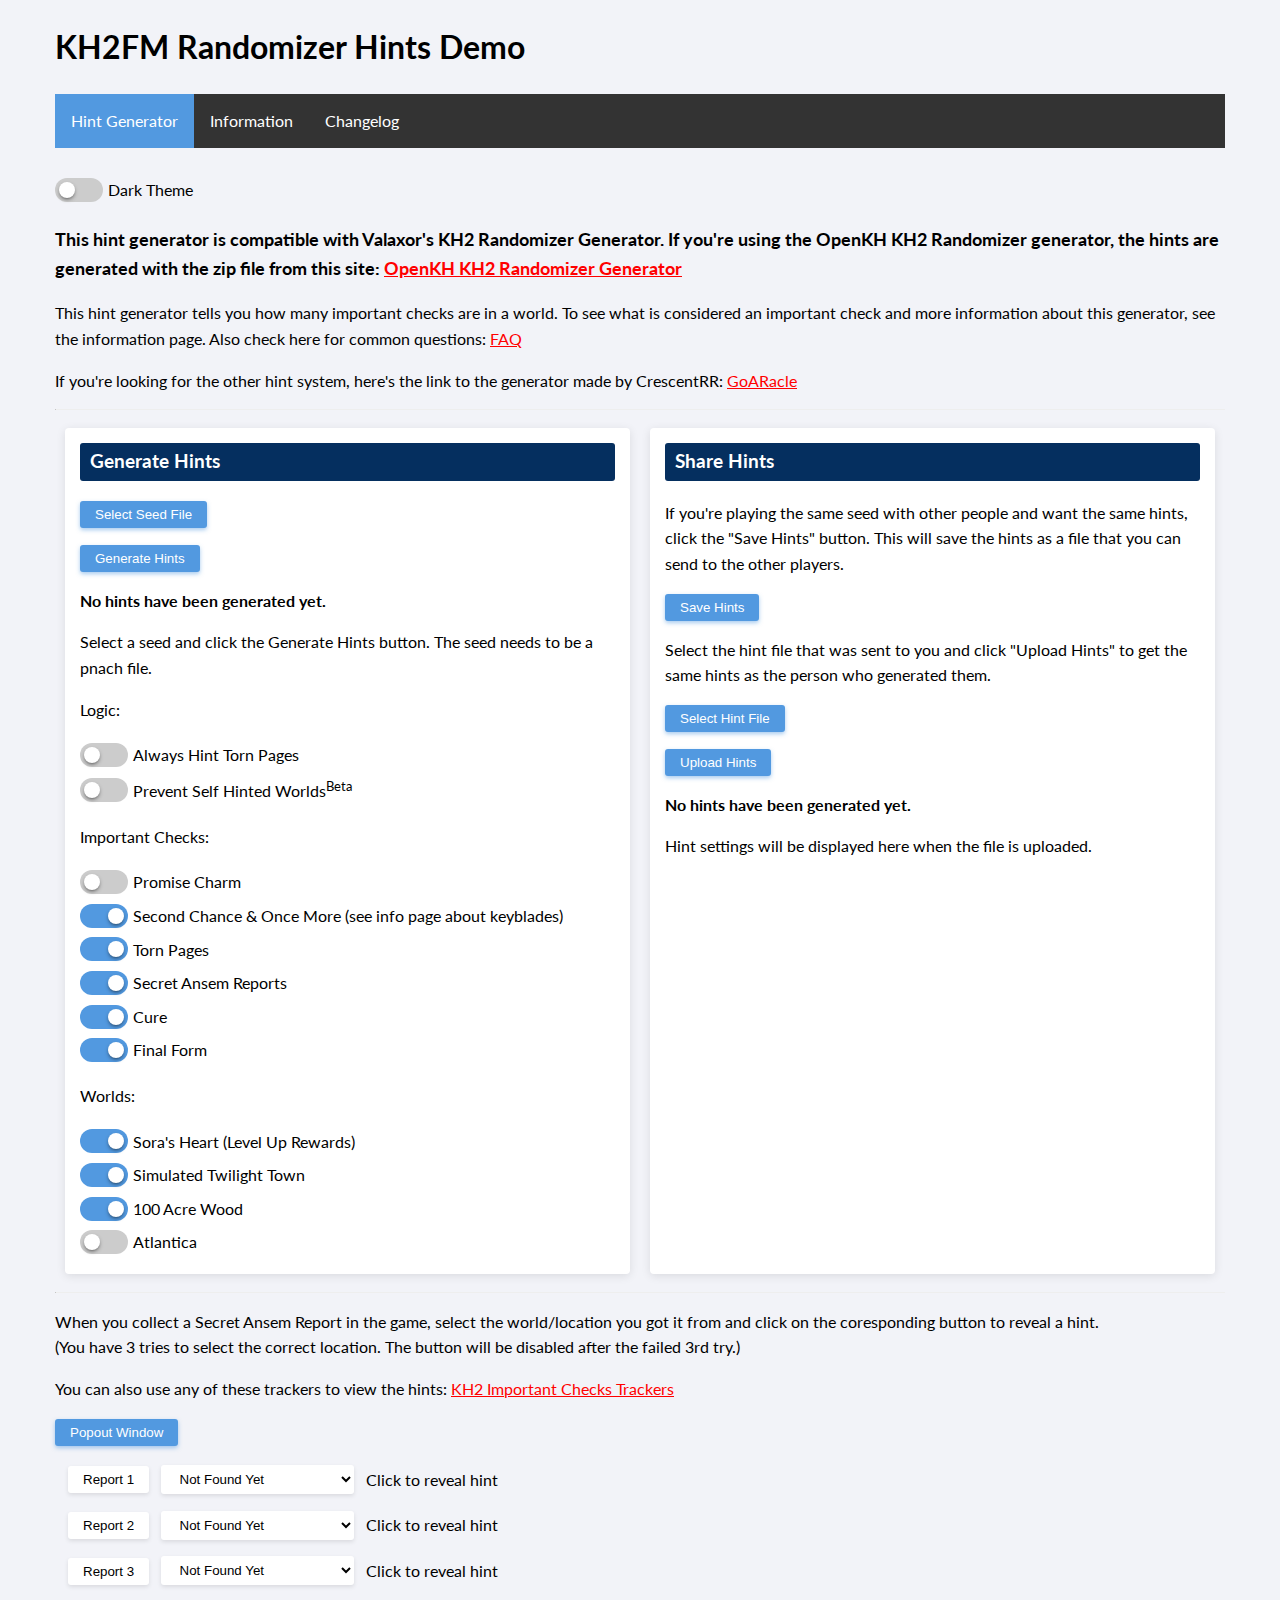
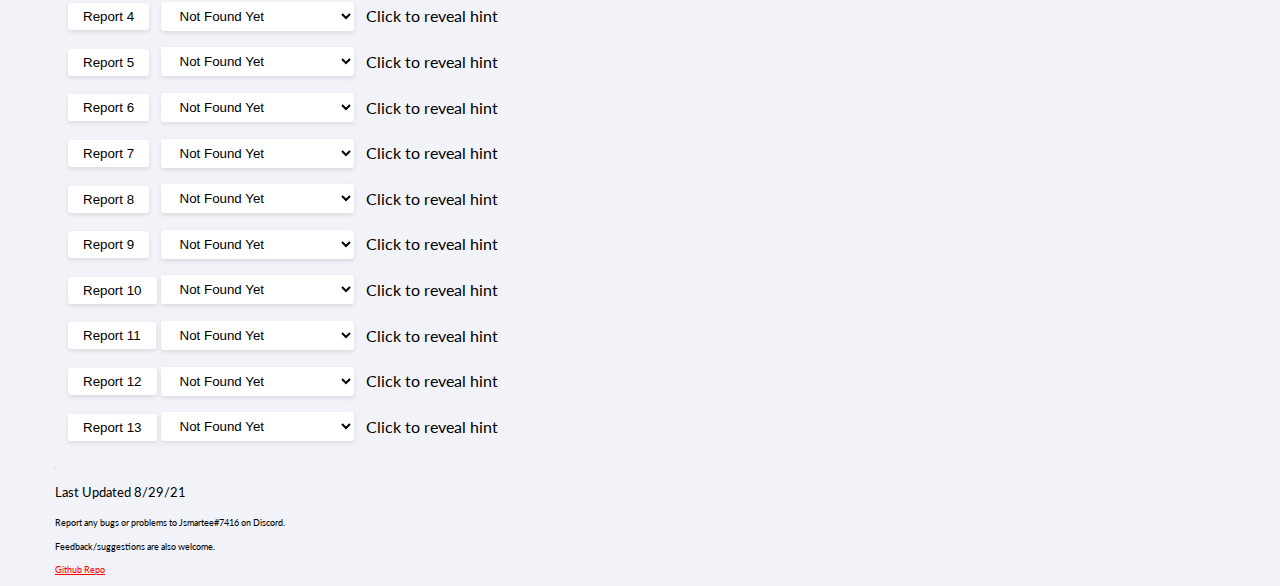
<file: index.html>
<!DOCTYPE html>
<html lang="en">
    <head>
        <meta charset="UTF-8">
        <meta name="viewport" content="width=device-width, initial-scale=1.0">
        <title>KH2FMR Hints Demo</title>
        <link href="https://fonts.googleapis.com/css2?family=Lato:wght@400;700&display=swap" rel="stylesheet">
        <link rel="stylesheet" href="style.css">
        <script type="text/javascript" src="js/main.js"></script>
        <script type="text/javascript" src="js/logic.js"></script>
        <script type="text/javascript" src="js/csv.js"></script>
        <script type="text/javascript" src="js/codes.js"></script>
        <script type="text/javascript" src="js/FileSaver.js"></script>
    </head>
    <body onload="init()">
        <h1>KH2FM Randomizer Hints Demo</h1>

        <div class="nav">
            <ul>
                <li><a class="active" href="index.html">Hint Generator</a></li>
                <li><a href="info.html">Information</a></li>
                <li><a href="changelog.html">Changelog</a></li>
              </ul>
        </div>

        <br>

        <div class="row">
            <label class="switch">
                <input type="checkbox" id="theme" onclick="toggleTheme(this)">
                <span class="slider"></span>
            </label>
            <p>Dark Theme</p>
        </div>

        <p id="heading">This hint generator is compatible with Valaxor's KH2 Randomizer Generator. 
            If you're using the OpenKH KH2 Randomizer generator, the hints are generated with the zip file from this site: <a href="https://kh2-randomizer.herokuapp.com">OpenKH KH2 Randomizer Generator</a> </p>

        <p>This hint generator tells you how many important checks are in a world.
        To see what is considered an important check and more information about this generator, see the information page. 
        Also check here for common questions: <a href="https://jsmartee.github.io/kh2fm-hints-demo/info.html#faq">FAQ</a></p>

        <p>
            If you're looking for the other hint system, here's the link to the generator made by CrescentRR: 
                <a href="https://github.com/CrescentRR/GoARacle">GoARacle</a>    
        </p>

        <hr>

        <section>
            <div class="gen">
                <h3>Generate Hints</h3>
                <p>
                <button onclick="load(this)" id="fileInputButton">Select Seed File</button>
                <input style="display: none" type="file" id="csvFileInput" onchange="handleFiles(this, this.files)" accept=".pnach">
                <span style="margin-left: 5px" id="seedFile"></span>
                </p>
                <p><button id="gen" type="button" onclick="generate()">Generate Hints</button></p>

            <p class="confirm" id="confirmGen">No hints have been generated yet.</p>

            <p>Select a seed and click the Generate Hints button. The seed needs to be a pnach file.</p>

            <div>
                <div id="logic">
                    <p>Logic:</p>

                    <div class="row">
                        <label class="switch">
                            <input type="checkbox" id="hintTornPages" onclick="include(this.id)"/>
                            <span class="slider"></span>
                        </label>
                        <p>Always Hint Torn Pages</p>
                    </div>
                    <div class="row">
                        <label class="switch">
                            <input type="checkbox" id="selfHintedWorlds" onclick="include(this.id)"/>
                            <span class="slider"></span>
                        </label>
                        <p>Prevent Self Hinted Worlds<sup>Beta</sup></p>
                    </div>                  
                </div>
                <div id="include">
                    <p>Important Checks:</p>

                    <div class="row">
                        <label class="switch">
                            <input type="checkbox" id="promisecharm" onclick="include(this.id)"/>
                            <span class="slider"></span>
                        </label>
                        <p>Promise Charm</p>
                    </div>
                    
                    <div class="row">
                        <label class="switch">
                            <input type="checkbox" checked="true" id="abilities" onclick="include(this.id)">
                            <span class="slider"></span>
                        </label>
                        <p>Second Chance & Once More (see info page about keyblades)</p>
                    </div>

                    <div class="row">
                        <label class="switch">
                            <input type="checkbox" checked="true" id="page" onclick="include(this.id)"/>
                            <span class="slider"></span>
                        </label>
                        <p>Torn Pages</p>
                    </div>

                    <div class="row">
                        <label class="switch">
                            <input type="checkbox" checked="true" id="report" onclick="include(this.id)">
                            <span class="slider"></span>
                        </label>
                        <p>Secret Ansem Reports</p>
                    </div>

                    <div class="row">
                        <label class="switch">
                            <input type="checkbox" checked="true" id="cure" onclick="include(this.id)">
                            <span class="slider"></span>
                        </label>
                        <p>Cure</p>
                    </div>

                    <div class="row">
                        <label class="switch">
                            <input type="checkbox" checked="true" id="final" onclick="include(this.id)">
                            <span class="slider"></span>
                        </label>
                        <p>Final Form</p>
                    </div>
                </div>

                <div id="replace">
                    <p>Worlds:</p>
                    <div class="row">
                        <label class="switch">
                            <input type="checkbox" checked="true" id="Sora's Heart" onclick="exclude(this.id)"/>
                            <span class="slider"></span>
                        </label>
                        <p>Sora's Heart (Level Up Rewards)</p>
                    </div>
                    <div class="row">
                        <label class="switch">
                            <input type="checkbox" checked="true" id="Simulated Twilight Town" onclick="exclude(this.id)"/>
                            <span class="slider"></span>
                        </label>
                        <p>Simulated Twilight Town</p>
                    </div>
                    <div class="row">
                        <label class="switch">
                            <input type="checkbox" checked="true" id="100 Acre Wood" onclick="exclude(this.id)">
                            <span class="slider"></span>
                        </label>
                        <p>100 Acre Wood</p>
                    </div>
                    <div class="row">
                        <label class="switch">
                            <input type="checkbox" id="Atlantica" onclick="exclude(this.id)">
                            <span class="slider"></span>
                        </label>
                        <p>Atlantica</p>
                    </div>
                </div>
            </div>
            </div>

            <div class="gen">
                <h3>Share Hints</h3>
                <p>If you're playing the same seed with other people and want the same hints, click the "Save Hints" button. This will save the hints as a file that you can send to the other players.</p>

                <button id="save-btn" onclick="save()">Save Hints</button>

                <p>Select the hint file that was sent to you and click "Upload Hints" to get the same hints as the person who generated them.</p>
                <p>
                <button onclick="load(this)">Select Hint File</button>
                <input style="display: none" type="file" id="textFileInput" onchange="handleFiles(this, this.files)" accept=".hint">
                <span style="margin-left: 5px"></span>
                </p>
                <p><button id="upload-btn" onclick="uploadHints(this.id)">Upload Hints</button></p>

                <p class="confirm" id="confirmShare">No hints have been generated yet.</p>

                <p id="hintSettings">Hint settings will be displayed here when the file is uploaded.</p>
            </div>
        </section>

        <hr>

        <p>When you collect a Secret Ansem Report in the game, select the world/location you got it from and click on the coresponding button to reveal a hint. <br>
            (You have 3 tries to select the correct location. The button will be disabled after the failed 3rd try.)
        </p>

        <p>You can also use any of these trackers to view the hints:
            <a href="https://jsmartee.github.io/kh2fm-hints-demo/info.html#track_hints">KH2 Important Checks Trackers</a></p>

        <button id="popout-btn" onclick="openPopout()">Popout Window</button>

        <div id="table">
            <table>
                <tr>
                    <td>
                        <button id="1" onclick="reveal(this.id)">Report 1</button>
                    </td>
                    <td>
                        <select id="report-1-location">
                            <option value="Not Found Yet">Not Found Yet</option>
                            <option value="Twilight Town">Twilight Town</option>
                            <option value="Hollow Bastion">Hollow Bastion</option>
                            <option value="Agrabah">Agrabah</option>
                            <option value="Beast's Castle">Beast's Castle</option>
                            <option value="Disney Castle">Disney Castle</option>
                            <option value="Drive Forms">Drive Forms</option>
                            <option value="Halloween Town">Halloween Town</option>
                            <option value="Land of Dragons">Land of Dragons</option>
                            <option value="Sora's Heart">Levels</option>
                            <option value="Olympus Coliseum">Olympus Coliseum</option>
                            <option value="Port Royal">Port Royal</option>
                            <option value="Pride Lands">Pride Lands</option>
                            <option value="Space Paranoids">Space Paranoids</option>
                            <option value="The World That Never Was">TWTNW</option>
                            <option value="Free">GoA/Critical Extra</option>
                            <option value="Simulated Twilight Town">Simulated Twilight Town</option>
                            <option value="100 Acre Wood">100 Acre Wood</option>
                            <option value="Atlantica">Atlantica</option>
                        </select>
                    </td>
                    <td>
                        <p id="report-1">Click to reveal hint</p>
                    </td>
                </tr>
                <tr>
                    <td>
                        <button id="2" onclick="reveal(this.id)">Report 2</button>
                    </td>
                    <td>
                        <select id="report-2-location">
                            <option value="Not Found Yet">Not Found Yet</option>
                            <option value="Twilight Town">Twilight Town</option>
                            <option value="Hollow Bastion">Hollow Bastion</option>
                            <option value="Agrabah">Agrabah</option>
                            <option value="Beast's Castle">Beast's Castle</option>
                            <option value="Disney Castle">Disney Castle</option>
                            <option value="Drive Forms">Drive Forms</option>
                            <option value="Halloween Town">Halloween Town</option>
                            <option value="Land of Dragons">Land of Dragons</option>
                            <option value="Sora's Heart">Levels</option>
                            <option value="Olympus Coliseum">Olympus Coliseum</option>
                            <option value="Port Royal">Port Royal</option>
                            <option value="Pride Lands">Pride Lands</option>
                            <option value="Space Paranoids">Space Paranoids</option>
                            <option value="The World That Never Was">TWTNW</option>
                            <option value="Free">GoA/Critical Extra</option>
                            <option value="Simulated Twilight Town">Simulated Twilight Town</option>
                            <option value="100 Acre Wood">100 Acre Wood</option>
                            <option value="Atlantica">Atlantica</option>
                        </select>
                    </td>
                    <td>
                        <p id="report-2">Click to reveal hint</p>
                    </td>
                </tr>
                <tr>
                    <td>
                        <button id="3" onclick="reveal(this.id)">Report 3</button>
                    </td>
                    <td>
                        <select id="report-3-location">
                            <option value="Not Found Yet">Not Found Yet</option>
                            <option value="Twilight Town">Twilight Town</option>
                            <option value="Hollow Bastion">Hollow Bastion</option>
                            <option value="Agrabah">Agrabah</option>
                            <option value="Beast's Castle">Beast's Castle</option>
                            <option value="Disney Castle">Disney Castle</option>
                            <option value="Drive Forms">Drive Forms</option>
                            <option value="Halloween Town">Halloween Town</option>
                            <option value="Land of Dragons">Land of Dragons</option>
                            <option value="Sora's Heart">Levels</option>
                            <option value="Olympus Coliseum">Olympus Coliseum</option>
                            <option value="Port Royal">Port Royal</option>
                            <option value="Pride Lands">Pride Lands</option>
                            <option value="Space Paranoids">Space Paranoids</option>
                            <option value="The World That Never Was">TWTNW</option>
                            <option value="Free">GoA/Critical Extra</option>
                            <option value="Simulated Twilight Town">Simulated Twilight Town</option>
                            <option value="100 Acre Wood">100 Acre Wood</option>
                            <option value="Atlantica">Atlantica</option>
                        </select>
                    </td>
                    <td>
                        <p id="report-3">Click to reveal hint</p>
                    </td>
                </tr>
                <tr>
                    <td>
                        <button id="4" onclick="reveal(this.id)">Report 4</button>
                    </td>
                    <td>
                        <select id="report-4-location">
                            <option value="Not Found Yet">Not Found Yet</option>
                            <option value="Twilight Town">Twilight Town</option>
                            <option value="Hollow Bastion">Hollow Bastion</option>
                            <option value="Agrabah">Agrabah</option>
                            <option value="Beast's Castle">Beast's Castle</option>
                            <option value="Disney Castle">Disney Castle</option>
                            <option value="Drive Forms">Drive Forms</option>
                            <option value="Halloween Town">Halloween Town</option>
                            <option value="Land of Dragons">Land of Dragons</option>
                            <option value="Sora's Heart">Levels</option>
                            <option value="Olympus Coliseum">Olympus Coliseum</option>
                            <option value="Port Royal">Port Royal</option>
                            <option value="Pride Lands">Pride Lands</option>
                            <option value="Space Paranoids">Space Paranoids</option>
                            <option value="The World That Never Was">TWTNW</option>
                            <option value="Free">GoA/Critical Extra</option>
                            <option value="Simulated Twilight Town">Simulated Twilight Town</option>
                            <option value="100 Acre Wood">100 Acre Wood</option>
                            <option value="Atlantica">Atlantica</option>
                        </select>
                    </td>
                    <td>
                        <p id="report-4">Click to reveal hint</p>
                    </td>
                </tr>
                <tr>
                    <td>
                        <button id="5" onclick="reveal(this.id)">Report 5</button>
                    </td>
                    <td>
                        <select id="report-5-location">
                            <option value="Not Found Yet">Not Found Yet</option>
                            <option value="Twilight Town">Twilight Town</option>
                            <option value="Hollow Bastion">Hollow Bastion</option>
                            <option value="Agrabah">Agrabah</option>
                            <option value="Beast's Castle">Beast's Castle</option>
                            <option value="Disney Castle">Disney Castle</option>
                            <option value="Drive Forms">Drive Forms</option>
                            <option value="Halloween Town">Halloween Town</option>
                            <option value="Land of Dragons">Land of Dragons</option>
                            <option value="Sora's Heart">Levels</option>
                            <option value="Olympus Coliseum">Olympus Coliseum</option>
                            <option value="Port Royal">Port Royal</option>
                            <option value="Pride Lands">Pride Lands</option>
                            <option value="Space Paranoids">Space Paranoids</option>
                            <option value="The World That Never Was">TWTNW</option>
                            <option value="Free">GoA/Critical Extra</option>
                            <option value="Simulated Twilight Town">Simulated Twilight Town</option>
                            <option value="100 Acre Wood">100 Acre Wood</option>
                            <option value="Atlantica">Atlantica</option>
                        </select>
                    </td>
                    <td>
                        <p id="report-5">Click to reveal hint</p>
                    </td>
                </tr>
                <tr>
                    <td>
                        <button id="6" onclick="reveal(this.id)">Report 6</button>
                    </td>
                    <td>
                        <select id="report-6-location">
                            <option value="Not Found Yet">Not Found Yet</option>
                            <option value="Twilight Town">Twilight Town</option>
                            <option value="Hollow Bastion">Hollow Bastion</option>
                            <option value="Agrabah">Agrabah</option>
                            <option value="Beast's Castle">Beast's Castle</option>
                            <option value="Disney Castle">Disney Castle</option>
                            <option value="Drive Forms">Drive Forms</option>
                            <option value="Halloween Town">Halloween Town</option>
                            <option value="Land of Dragons">Land of Dragons</option>
                            <option value="Sora's Heart">Levels</option>
                            <option value="Olympus Coliseum">Olympus Coliseum</option>
                            <option value="Port Royal">Port Royal</option>
                            <option value="Pride Lands">Pride Lands</option>
                            <option value="Space Paranoids">Space Paranoids</option>
                            <option value="The World That Never Was">TWTNW</option>
                            <option value="Free">GoA/Critical Extra</option>
                            <option value="Simulated Twilight Town">Simulated Twilight Town</option>
                            <option value="100 Acre Wood">100 Acre Wood</option>
                            <option value="Atlantica">Atlantica</option>
                        </select>
                    </td>
                    <td>
                        <p id="report-6">Click to reveal hint</p>
                    </td>
                </tr>
                <tr>
                    <td>
                        <button id="7" onclick="reveal(this.id)">Report 7</button>
                    </td>
                    <td>
                        <select id="report-7-location">
                            <option value="Not Found Yet">Not Found Yet</option>
                            <option value="Twilight Town">Twilight Town</option>
                            <option value="Hollow Bastion">Hollow Bastion</option>
                            <option value="Agrabah">Agrabah</option>
                            <option value="Beast's Castle">Beast's Castle</option>
                            <option value="Disney Castle">Disney Castle</option>
                            <option value="Drive Forms">Drive Forms</option>
                            <option value="Halloween Town">Halloween Town</option>
                            <option value="Land of Dragons">Land of Dragons</option>
                            <option value="Sora's Heart">Levels</option>
                            <option value="Olympus Coliseum">Olympus Coliseum</option>
                            <option value="Port Royal">Port Royal</option>
                            <option value="Pride Lands">Pride Lands</option>
                            <option value="Space Paranoids">Space Paranoids</option>
                            <option value="The World That Never Was">TWTNW</option>
                            <option value="Free">GoA/Critical Extra</option>
                            <option value="Simulated Twilight Town">Simulated Twilight Town</option>
                            <option value="100 Acre Wood">100 Acre Wood</option>
                            <option value="Atlantica">Atlantica</option>
                        </select>
                    </td>
                    <td>
                        <p id="report-7">Click to reveal hint</p>
                    </td>
                </tr>
                <tr>
                    <td>
                        <button id="8" onclick="reveal(this.id)">Report 8</button>
                    </td>
                    <td>
                        <select id="report-8-location">
                            <option value="Not Found Yet">Not Found Yet</option>
                            <option value="Twilight Town">Twilight Town</option>
                            <option value="Hollow Bastion">Hollow Bastion</option>
                            <option value="Agrabah">Agrabah</option>
                            <option value="Beast's Castle">Beast's Castle</option>
                            <option value="Disney Castle">Disney Castle</option>
                            <option value="Drive Forms">Drive Forms</option>
                            <option value="Halloween Town">Halloween Town</option>
                            <option value="Land of Dragons">Land of Dragons</option>
                            <option value="Sora's Heart">Levels</option>
                            <option value="Olympus Coliseum">Olympus Coliseum</option>
                            <option value="Port Royal">Port Royal</option>
                            <option value="Pride Lands">Pride Lands</option>
                            <option value="Space Paranoids">Space Paranoids</option>
                            <option value="The World That Never Was">TWTNW</option>
                            <option value="Free">GoA/Critical Extra</option>
                            <option value="Simulated Twilight Town">Simulated Twilight Town</option>
                            <option value="100 Acre Wood">100 Acre Wood</option>
                            <option value="Atlantica">Atlantica</option>
                        </select>
                    </td>
                    <td>
                        <p id="report-8">Click to reveal hint</p>
                    </td>
                </tr>
                <tr>
                    <td>
                        <button id="9" onclick="reveal(this.id)">Report 9</button>
                    </td>
                    <td>
                        <select id="report-9-location">
                            <option value="Not Found Yet">Not Found Yet</option>
                            <option value="Twilight Town">Twilight Town</option>
                            <option value="Hollow Bastion">Hollow Bastion</option>
                            <option value="Agrabah">Agrabah</option>
                            <option value="Beast's Castle">Beast's Castle</option>
                            <option value="Disney Castle">Disney Castle</option>
                            <option value="Drive Forms">Drive Forms</option>
                            <option value="Halloween Town">Halloween Town</option>
                            <option value="Land of Dragons">Land of Dragons</option>
                            <option value="Sora's Heart">Levels</option>
                            <option value="Olympus Coliseum">Olympus Coliseum</option>
                            <option value="Port Royal">Port Royal</option>
                            <option value="Pride Lands">Pride Lands</option>
                            <option value="Space Paranoids">Space Paranoids</option>
                            <option value="The World That Never Was">TWTNW</option>
                            <option value="Free">GoA/Critical Extra</option>
                            <option value="Simulated Twilight Town">Simulated Twilight Town</option>
                            <option value="100 Acre Wood">100 Acre Wood</option>
                            <option value="Atlantica">Atlantica</option>
                        </select>
                    </td>
                    <td>
                        <p id="report-9">Click to reveal hint</p>
                    </td>
                </tr>
                <tr>
                    <td>
                        <button id="10" onclick="reveal(this.id)">Report 10</button>
                    </td>
                    <td>
                        <select id="report-10-location">
                            <option value="Not Found Yet">Not Found Yet</option>
                            <option value="Twilight Town">Twilight Town</option>
                            <option value="Hollow Bastion">Hollow Bastion</option>
                            <option value="Agrabah">Agrabah</option>
                            <option value="Beast's Castle">Beast's Castle</option>
                            <option value="Disney Castle">Disney Castle</option>
                            <option value="Drive Forms">Drive Forms</option>
                            <option value="Halloween Town">Halloween Town</option>
                            <option value="Land of Dragons">Land of Dragons</option>
                            <option value="Sora's Heart">Levels</option>
                            <option value="Olympus Coliseum">Olympus Coliseum</option>
                            <option value="Port Royal">Port Royal</option>
                            <option value="Pride Lands">Pride Lands</option>
                            <option value="Space Paranoids">Space Paranoids</option>
                            <option value="The World That Never Was">TWTNW</option>
                            <option value="Free">GoA/Critical Extra</option>
                            <option value="Simulated Twilight Town">Simulated Twilight Town</option>
                            <option value="100 Acre Wood">100 Acre Wood</option>
                            <option value="Atlantica">Atlantica</option>
                        </select>
                    </td>
                    <td>
                        <p id="report-10">Click to reveal hint</p>
                    </td>
                </tr>
                <tr>
                    <td>
                        <button id="11" onclick="reveal(this.id)">Report 11</button>
                    </td>
                    <td>
                        <select id="report-11-location">
                            <option value="Not Found Yet">Not Found Yet</option>
                            <option value="Twilight Town">Twilight Town</option>
                            <option value="Hollow Bastion">Hollow Bastion</option>
                            <option value="Agrabah">Agrabah</option>
                            <option value="Beast's Castle">Beast's Castle</option>
                            <option value="Disney Castle">Disney Castle</option>
                            <option value="Drive Forms">Drive Forms</option>
                            <option value="Halloween Town">Halloween Town</option>
                            <option value="Land of Dragons">Land of Dragons</option>
                            <option value="Sora's Heart">Levels</option>
                            <option value="Olympus Coliseum">Olympus Coliseum</option>
                            <option value="Port Royal">Port Royal</option>
                            <option value="Pride Lands">Pride Lands</option>
                            <option value="Space Paranoids">Space Paranoids</option>
                            <option value="The World That Never Was">TWTNW</option>
                            <option value="Free">GoA/Critical Extra</option>
                            <option value="Simulated Twilight Town">Simulated Twilight Town</option>
                            <option value="100 Acre Wood">100 Acre Wood</option>
                            <option value="Atlantica">Atlantica</option>
                        </select>
                    </td>
                    <td>
                        <p id="report-11">Click to reveal hint</p>
                    </td>
                </tr>
                <tr>
                    <td>
                        <button id="12" onclick="reveal(this.id)">Report 12</button>
                    </td>
                    <td>
                        <select id="report-12-location">
                            <option value="Not Found Yet">Not Found Yet</option>
                            <option value="Twilight Town">Twilight Town</option>
                            <option value="Hollow Bastion">Hollow Bastion</option>
                            <option value="Agrabah">Agrabah</option>
                            <option value="Beast's Castle">Beast's Castle</option>
                            <option value="Disney Castle">Disney Castle</option>
                            <option value="Drive Forms">Drive Forms</option>
                            <option value="Halloween Town">Halloween Town</option>
                            <option value="Land of Dragons">Land of Dragons</option>
                            <option value="Sora's Heart">Levels</option>
                            <option value="Olympus Coliseum">Olympus Coliseum</option>
                            <option value="Port Royal">Port Royal</option>
                            <option value="Pride Lands">Pride Lands</option>
                            <option value="Space Paranoids">Space Paranoids</option>
                            <option value="The World That Never Was">TWTNW</option>
                            <option value="Free">GoA/Critical Extra</option>
                            <option value="Simulated Twilight Town">Simulated Twilight Town</option>
                            <option value="100 Acre Wood">100 Acre Wood</option>
                            <option value="Atlantica">Atlantica</option>
                        </select>
                    </td>
                    <td>
                        <p id="report-12">Click to reveal hint</p>
                    </td>
                </tr>
                <tr>
                    <td>
                        <button id="13" onclick="reveal(this.id)">Report 13</button>
                    </td>
                    <td>
                        <select id="report-13-location">
                            <option value="Not Found Yet">Not Found Yet</option>
                            <option value="Twilight Town">Twilight Town</option>
                            <option value="Hollow Bastion">Hollow Bastion</option>
                            <option value="Agrabah">Agrabah</option>
                            <option value="Beast's Castle">Beast's Castle</option>
                            <option value="Disney Castle">Disney Castle</option>
                            <option value="Drive Forms">Drive Forms</option>
                            <option value="Halloween Town">Halloween Town</option>
                            <option value="Land of Dragons">Land of Dragons</option>
                            <option value="Sora's Heart">Levels</option>
                            <option value="Olympus Coliseum">Olympus Coliseum</option>
                            <option value="Port Royal">Port Royal</option>
                            <option value="Pride Lands">Pride Lands</option>
                            <option value="Space Paranoids">Space Paranoids</option>
                            <option value="The World That Never Was">TWTNW</option>
                            <option value="Free">GoA/Critical Extra</option>
                            <option value="Simulated Twilight Town">Simulated Twilight Town</option>
                            <option value="100 Acre Wood">100 Acre Wood</option>
                            <option value="Atlantica">Atlantica</option>
                        </select>
                    </td>
                    <td>
                        <p id="report-13">Click to reveal hint</p>
                    </td>
                </tr>
            </table>
        </div>

        <hr>

        <footer>
            <p class="update"></p>
            <p>Report any bugs or problems to Jsmartee#7416 on Discord.</p>
            <p>Feedback/suggestions are also welcome.</p>
            <p><a href="https://github.com/Jsmartee/kh2fm-hints-demo">Github Repo</a></p>
        </footer>

        <script type="text/javascript" src="js/theme.js"></script>
    </body>
</html>
</file>
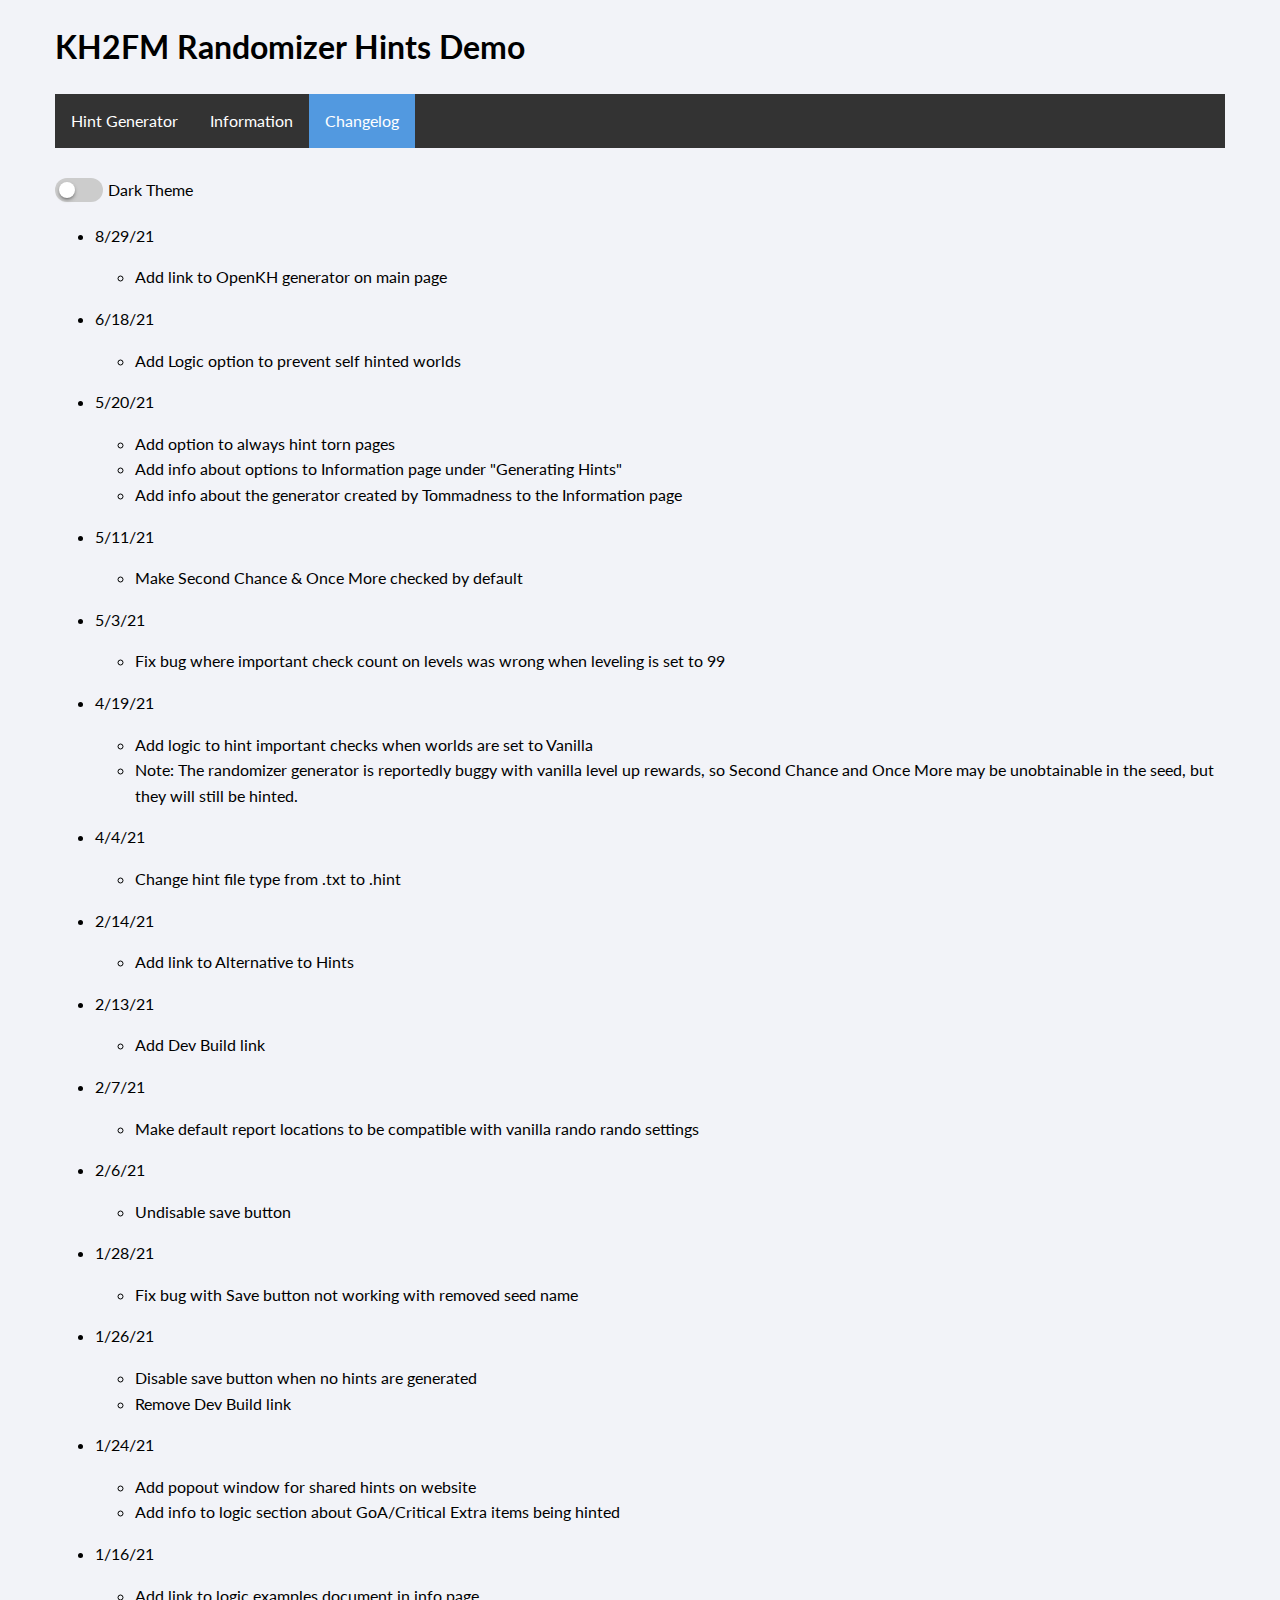
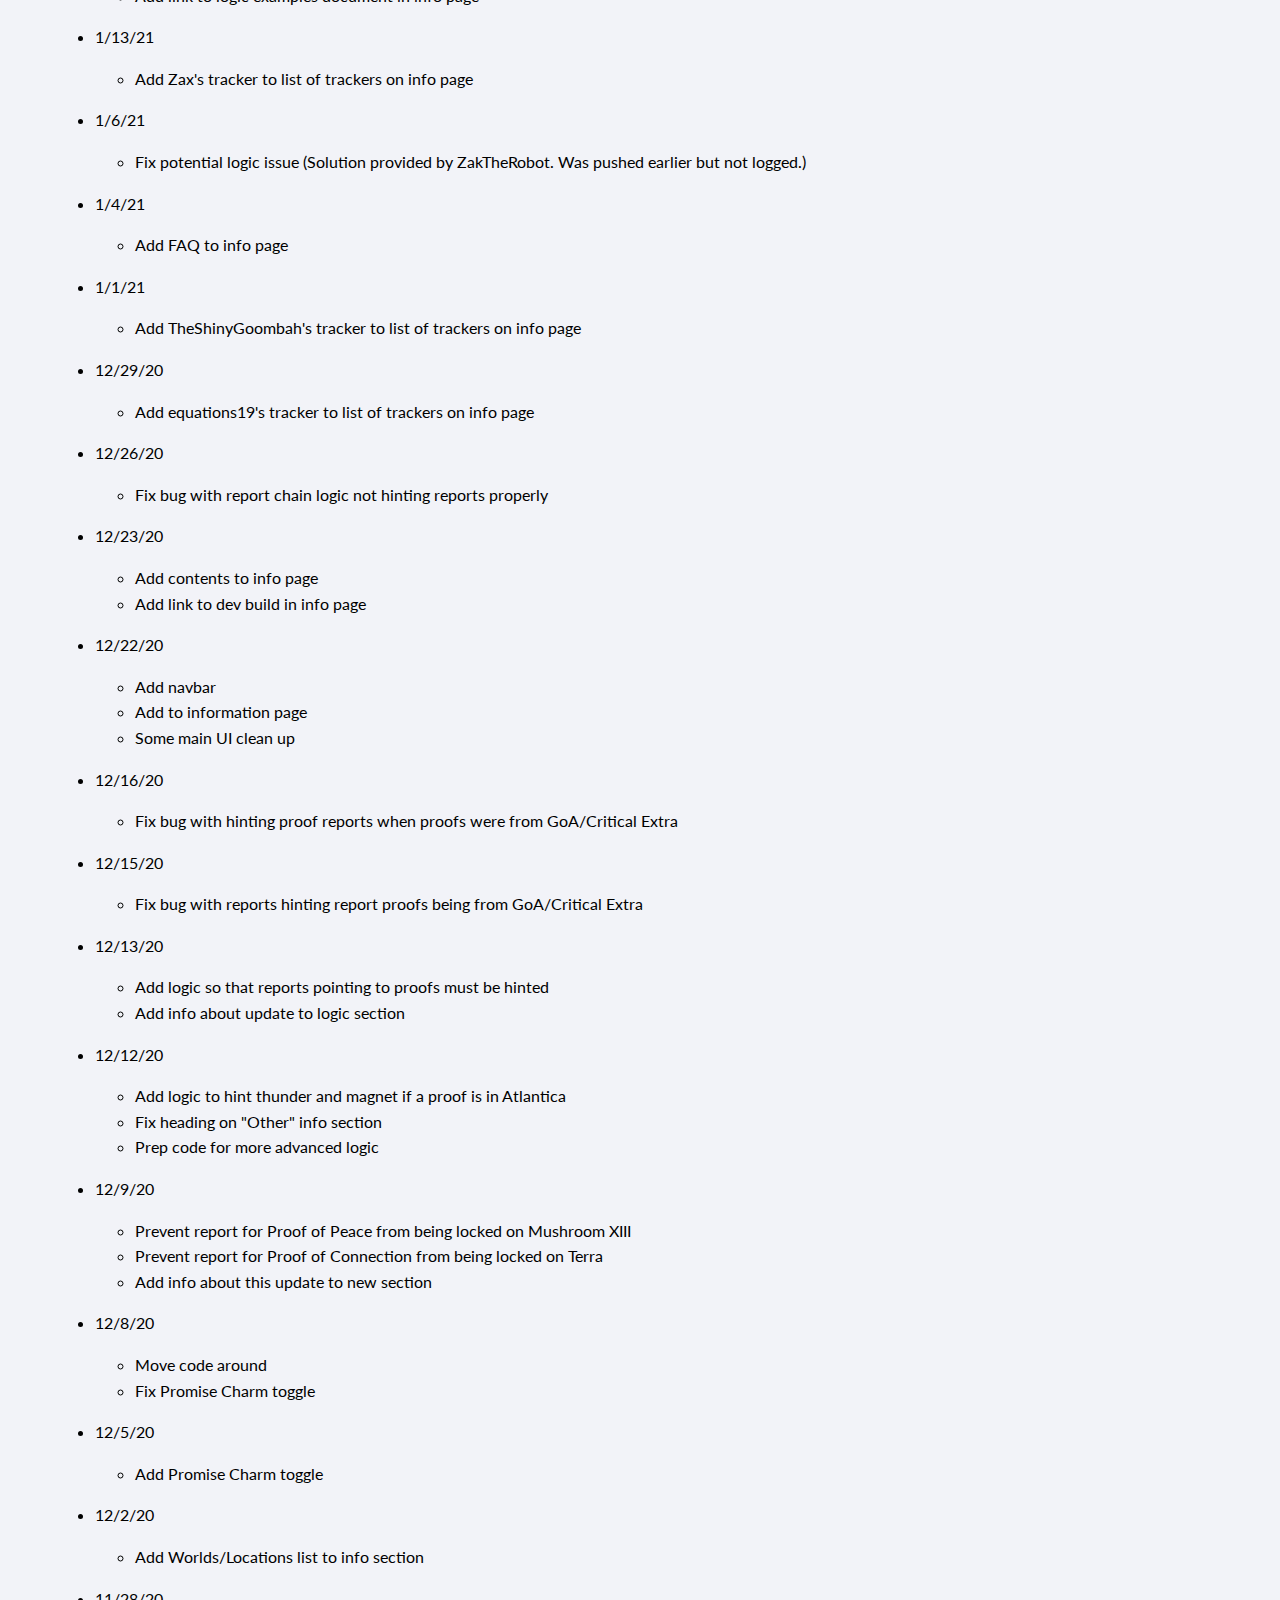
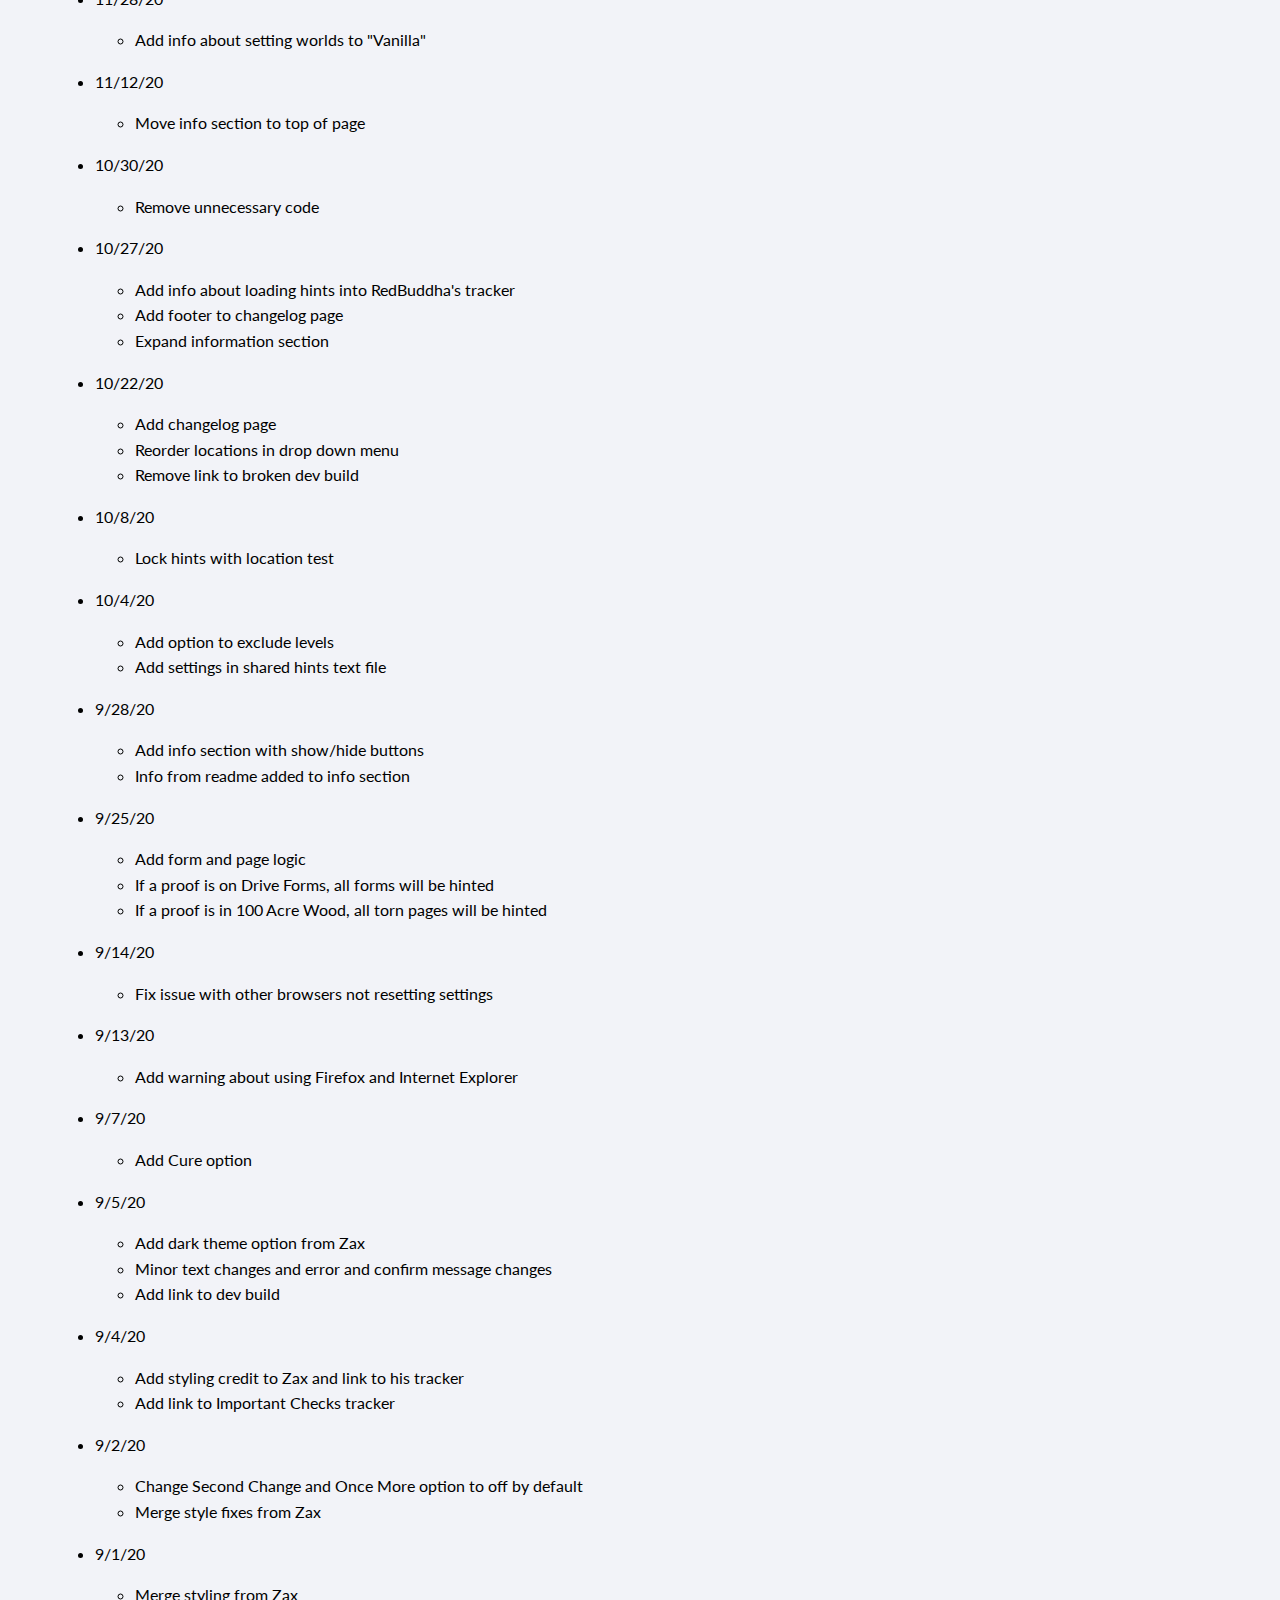
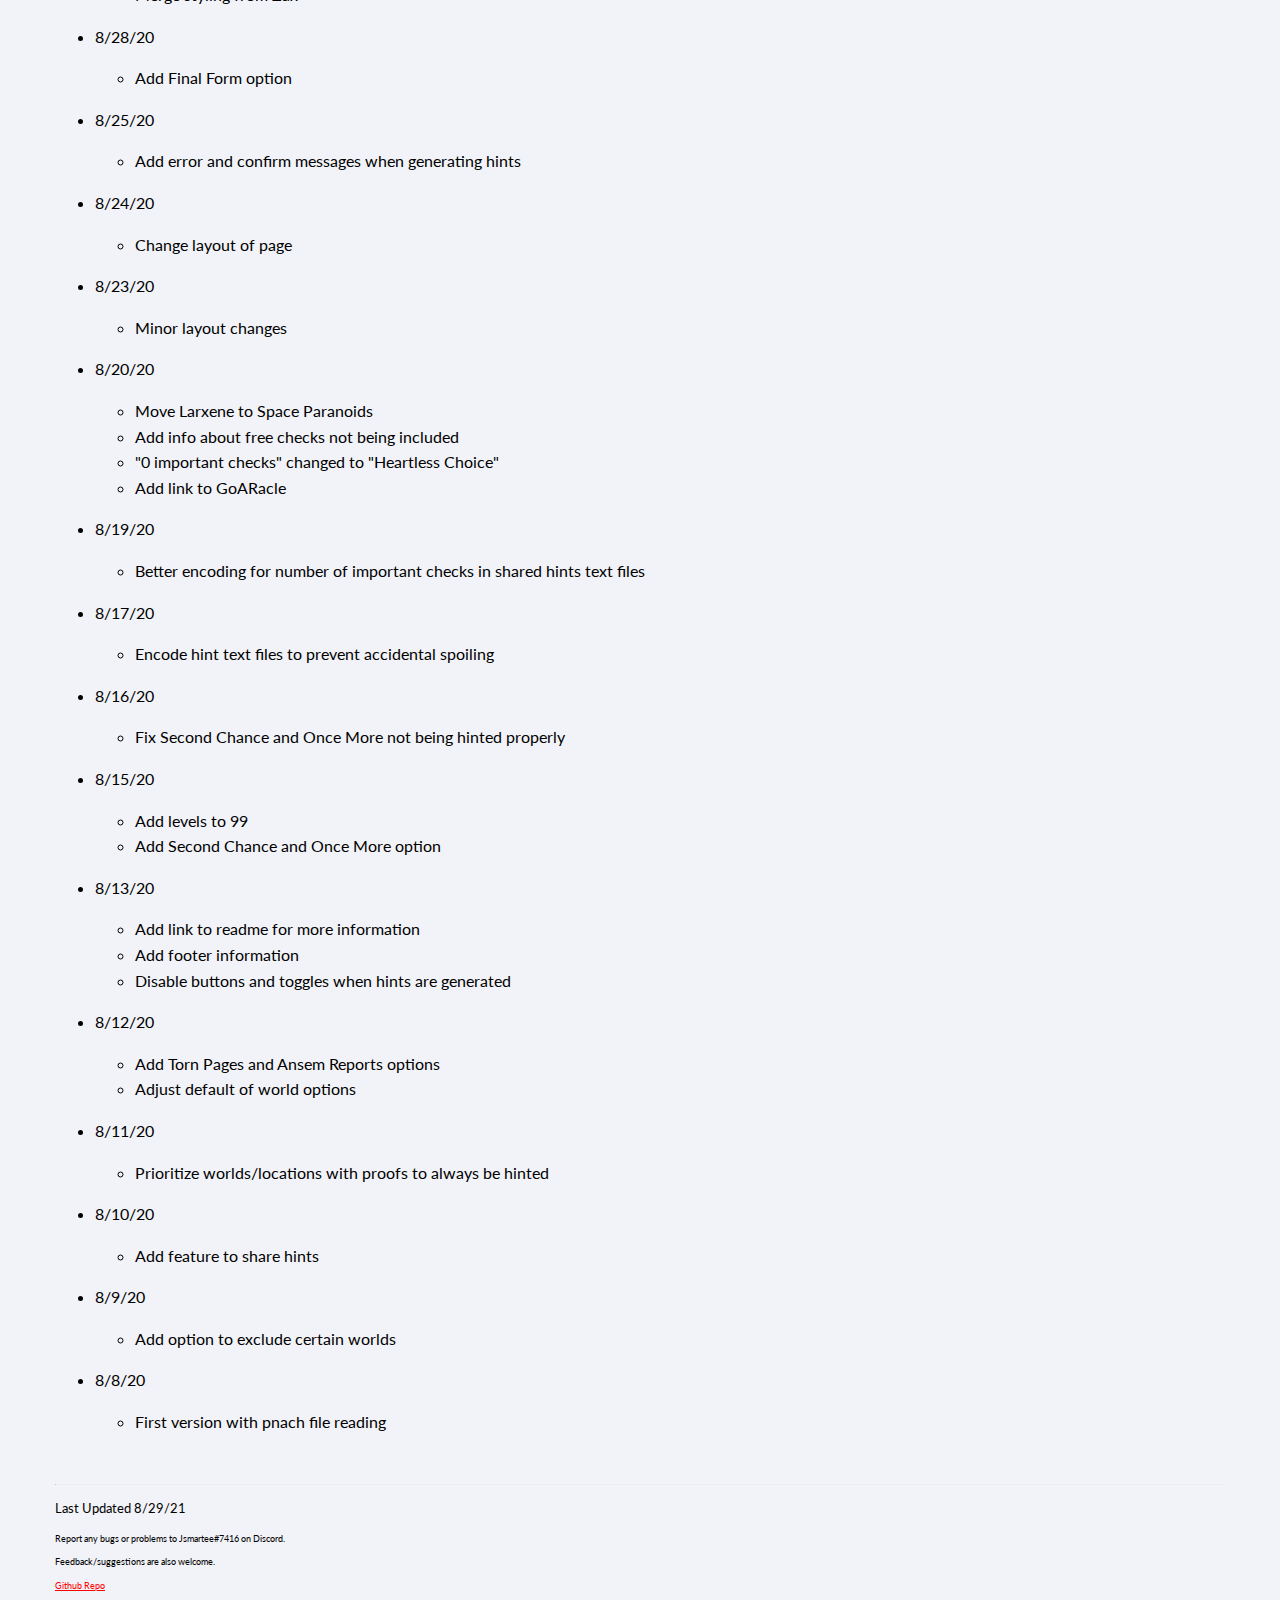
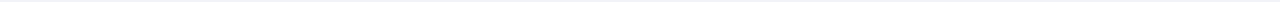
<file: changelog.html>
<!DOCTYPE html>
<html lang="en">
<head>
    <meta charset="UTF-8">
    <meta name="viewport" content="width=device-width, initial-scale=1.0">
    <title>KH2FMR Hints Demo | Changelog</title>
    <link href="https://fonts.googleapis.com/css2?family=Lato:wght@400;700&display=swap" rel="stylesheet">
    <link rel="stylesheet" href="style.css">
    <script type="text/javascript" src="js/main.js"></script>
</head>
<body onload="update()">
    <h1>KH2FM Randomizer Hints Demo</h1>

    <div class="nav">
        <ul>
            <li><a href="index.html">Hint Generator</a></li>
            <li><a href="info.html">Information</a></li>
            <li><a class="active" href="changelog.html">Changelog</a></li>
          </ul>
    </div>

    <br>

    <div class="row">
        <label class="switch">
            <input type="checkbox" id="theme" onclick="toggleTheme(this)">
            <span class="slider"></span>
        </label>
        <p>Dark Theme</p>
    </div>

    <ul>
        <li>
            <p>8/29/21</p>
            <ul>
                <li>Add link to OpenKH generator on main page</li>
            </ul>
        </li>
        <li>
            <p>6/18/21</p>
            <ul>
                <li>Add Logic option to prevent self hinted worlds</li>
            </ul>
        </li>
        <li>
            <p>5/20/21</p>
            <ul>
                <li>Add option to always hint torn pages</li>
                <li>Add info about options to Information page under "Generating Hints"</li>
                <li>Add info about the generator created by Tommadness to the Information page</li>
            </ul>
        </li>
        <li>
            <p>5/11/21</p>
            <ul>
                <li>Make Second Chance & Once More checked by default</li>
            </ul>
        </li>
        <li>
            <p>5/3/21</p>
            <ul>
                <li>Fix bug where important check count on levels was wrong when leveling is set to 99</li>
            </ul>
        </li>
        <li>
            <p>4/19/21</p>
            <ul>
                <li>Add logic to hint important checks when worlds are set to Vanilla</li>
                <li>Note: The randomizer generator is reportedly buggy with vanilla level up rewards, so Second Chance and Once More may be unobtainable in the seed, but they will still be hinted.</li>
            </ul>
        </li>
        <li>
            <p>4/4/21</p>
            <ul>
                <li>Change hint file type from .txt to .hint</li>
            </ul>
        </li>
        <li>
            <p>2/14/21</p>
            <ul>
                <li>Add link to Alternative to Hints</li>
            </ul>
        </li>
        <li>
            <p>2/13/21</p>
            <ul>
                <li>Add Dev Build link</li>
            </ul>
        </li>
        <li>
            <p>2/7/21</p>
            <ul>
                <li>Make default report locations to be compatible with vanilla rando rando settings</li>
            </ul>
        </li>
        <li>
            <p>2/6/21</p>
            <ul>
                <li>Undisable save button</li>
            </ul>
        </li>
        <li>
            <p>1/28/21</p>
            <ul>
                <li>Fix bug with Save button not working with removed seed name</li>
            </ul>
        </li>
        <li>
            <p>1/26/21</p>
            <ul>
                <li>Disable save button when no hints are generated</li>
                <li>Remove Dev Build link</li>
            </ul>
        </li>
        <li>
            <p>1/24/21</p>
            <ul>
                <li>Add popout window for shared hints on website</li>
                <li>Add info to logic section about GoA/Critical Extra items being hinted</li>
            </ul>
        </li>
        <li>
            <p>1/16/21</p>
            <ul>
                <li>Add link to logic examples document in info page</li>
            </ul>
        </li>
        <li>
            <p>1/13/21</p>
            <ul>
                <li>Add Zax's tracker to list of trackers on info page</li>
            </ul>
        </li>
        <li>
            <p>1/6/21</p>
            <ul>
                <li>Fix potential logic issue (Solution provided by ZakTheRobot. Was pushed earlier but not logged.)</li>
            </ul>
        </li>
        <li>
            <p>1/4/21</p>
            <ul>
                <li>Add FAQ to info page</li>
            </ul>
        </li>
        <li>
            <p>1/1/21</p>
            <ul>
                <li>Add TheShinyGoombah's tracker to list of trackers on info page</li>
            </ul>
        </li>
        <li>
            <p>12/29/20</p>
            <ul>
                <li>Add equations19's tracker to list of trackers on info page</li>
            </ul>
        </li>
        <li>
            <p>12/26/20</p>
            <ul>
                <li>Fix bug with report chain logic not hinting reports properly</li>
            </ul>
        </li>
        <li>
            <p>12/23/20</p>
            <ul>
                <li>Add contents to info page</li>
                <li>Add link to dev build in info page</li>
            </ul>
        </li>
        <li>
            <p>12/22/20</p>
            <ul>
                <li>Add navbar</li>
                <li>Add to information page</li>
                <li>Some main UI clean up</li>
            </ul>
        </li>
        <li>
            <p>12/16/20</p>
            <ul>
                <li>Fix bug with hinting proof reports when proofs were from GoA/Critical Extra</li>
            </ul>
        </li>
        <li>
            <p>12/15/20</p>
            <ul>
                <li>Fix bug with reports hinting report proofs being from GoA/Critical Extra</li>
            </ul>
        </li>
        <li>
            <p>12/13/20</p>
            <ul>
                <li>Add logic so that reports pointing to proofs must be hinted</li>
                <li>Add info about update to logic section</li>
            </ul>
        </li>
        <li>
            <p>12/12/20</p>
            <ul>
                <li>Add logic to hint thunder and magnet if a proof is in Atlantica</li>
                <li>Fix heading on "Other" info section</li>
                <li>Prep code for more advanced logic</li>
            </ul>
        </li>
        <li>
            <p>12/9/20</p>
            <ul>
                <li>Prevent report for Proof of Peace from being locked on Mushroom XIII</li>
                <li>Prevent report for Proof of Connection from being locked on Terra</li>
                <li>Add info about this update to new section</li>
            </ul>
        </li>
        <li>
            <p>12/8/20</p>
            <ul>
                <li>Move code around</li>
                <li>Fix Promise Charm toggle</li>
            </ul>
        </li>
        <li>
            <p>12/5/20</p>
            <ul>
                <li>Add Promise Charm toggle</li>
            </ul>
        </li>
        <li>
            <p>12/2/20</p>
            <ul>
                <li>Add Worlds/Locations list to info section</li>
            </ul>
        </li>
        <li>
            <p>11/28/20</p>
            <ul>
                <li>Add info about setting worlds to "Vanilla"</li>
            </ul>
        </li>
        <li>
            <p>11/12/20</p>
            <ul>
                <li>Move info section to top of page</li>
            </ul>
        </li>
        <li>
            <p>10/30/20</p>
            <ul>
                <li>Remove unnecessary code</li>
            </ul>
        </li>
        <li>
            <p>10/27/20</p>
            <ul>
                <li>Add info about loading hints into RedBuddha's tracker</li>
                <li>Add footer to changelog page</li>
                <li>Expand information section</li>
            </ul>
        </li>
        <li>
            <p>10/22/20</p>
            <ul>
                <li>Add changelog page</li>
                <li>Reorder locations in drop down menu</li>
                <li>Remove link to broken dev build</li>
            </ul>
        </li>
        <li>
            <p>10/8/20</p>
            <ul>
                <li>Lock hints with location test</li>
            </ul>
        </li>
        <li>
            <p>10/4/20</p>
            <ul>
                <li>Add option to exclude levels</li>
                <li>Add settings in shared hints text file</li>
            </ul>
        </li>
        <li>
            <p>9/28/20</p>
            <ul>
                <li>Add info section with show/hide buttons</li>
                <li>Info from readme added to info section</li>
            </ul>
        </li>
        <li>
            <p>9/25/20</p>
            <ul>
                <li>Add form and page logic</li>
                <li>If a proof is on Drive Forms, all forms will be hinted</li>
                <li>If a proof is in 100 Acre Wood, all torn pages will be hinted</li>
            </ul>
        </li>
        <li>
            <p>9/14/20</p>
            <ul>
                <li>Fix issue with other browsers not resetting settings</li>
            </ul>
        </li>
        <li>
            <p>9/13/20</p>
            <ul>
                <li>Add warning about using Firefox and Internet Explorer</li>
            </ul>
        </li>
        <li>
            <p>9/7/20</p>
            <ul>
                <li>Add Cure option</li>
            </ul>
        </li>
        <li>
            <p>9/5/20</p>
            <ul>
                <li>Add dark theme option from Zax</li>
                <li>Minor text changes and error and confirm message changes</li>
                <li>Add link to dev build</li>
            </ul>
        </li>
        <li>
            <p>9/4/20</p>
            <ul>
                <li>Add styling credit to Zax and link to his tracker</li>
                <li>Add link to Important Checks tracker</li>
            </ul>
        </li>
        <li>
            <p>9/2/20</p>
            <ul>
                <li>Change Second Change and Once More option to off by default</li>
                <li>Merge style fixes from Zax</li>
            </ul>
        </li>
        <li>
            <p>9/1/20</p>
            <ul>
                <li>Merge styling from Zax</li>
            </ul>
        </li>
        <li>
            <p>8/28/20</p>
            <ul>
                <li>Add Final Form option</li>
            </ul>
        </li>
        <li>
            <p>8/25/20</p>
            <ul>
                <li>Add error and confirm messages when generating hints</li>
            </ul>
        </li>
        <li>
            <p>8/24/20</p>
            <ul>
                <li>Change layout of page</li>
            </ul>
        </li>
        <li>
            <p>8/23/20</p>
            <ul>
                <li>Minor layout changes</li>
            </ul>
        </li>
        <li>
            <p>8/20/20</p>
            <ul>
                <li>Move Larxene to Space Paranoids</li>
                <li>Add info about free checks not being included</li>
                <li>"0 important checks" changed to "Heartless Choice"</li>
                <li>Add link to GoARacle</li>
            </ul>
        </li>
        <li>
            <p>8/19/20</p>
            <ul>
                <li>Better encoding for number of important checks in shared hints text files</li>
            </ul>
        </li>
        <li>
            <p>8/17/20</p>
            <ul>
                <li>Encode hint text files to prevent accidental spoiling</li>
            </ul>
        </li>
        <li>
            <p>8/16/20</p>
            <ul>
                <li>Fix Second Chance and Once More not being hinted properly</li>
            </ul>
        </li>
        <li>
            <p>8/15/20</p>
            <ul>
                <li>Add levels to 99</li>
                <li>Add Second Chance and Once More option</li>
            </ul>
        </li>
        <li>
            <p>8/13/20</p>
            <ul>
                <li>Add link to readme for more information</li>
                <li>Add footer information</li>
                <li>Disable buttons and toggles when hints are generated</li>
            </ul>
        </li>
        <li>
            <p>8/12/20</p>
            <ul>
                <li>Add Torn Pages and Ansem Reports options</li>
                <li>Adjust default of world options</li>
            </ul>
        </li>
        <li>
            <p>8/11/20</p>
            <ul>
                <li>Prioritize worlds/locations with proofs to always be hinted</li>
            </ul>
        </li>
        <li>
            <p>8/10/20</p>
            <ul>
                <li>Add feature to share hints</li>
            </ul>
        </li>
        <li>
            <p>8/9/20</p>
            <ul>
                <li>Add option to exclude certain worlds</li>
            </ul>
        </li>
        <li>
            <p>8/8/20</p>
            <ul>
                <li>First version with pnach file reading</li>
            </ul>
        </li>
    </ul>

    <br>

    <hr>

    <footer>
        <p class="update"></p>
        <p>Report any bugs or problems to Jsmartee#7416 on Discord.</p>
        <p>Feedback/suggestions are also welcome.</p>
        <p><a href="https://github.com/Jsmartee/kh2fm-hints-demo">Github Repo</a></p>
    </footer>

    <script type="text/javascript" src="js/theme.js"></script>

</body>
</html>
</file>
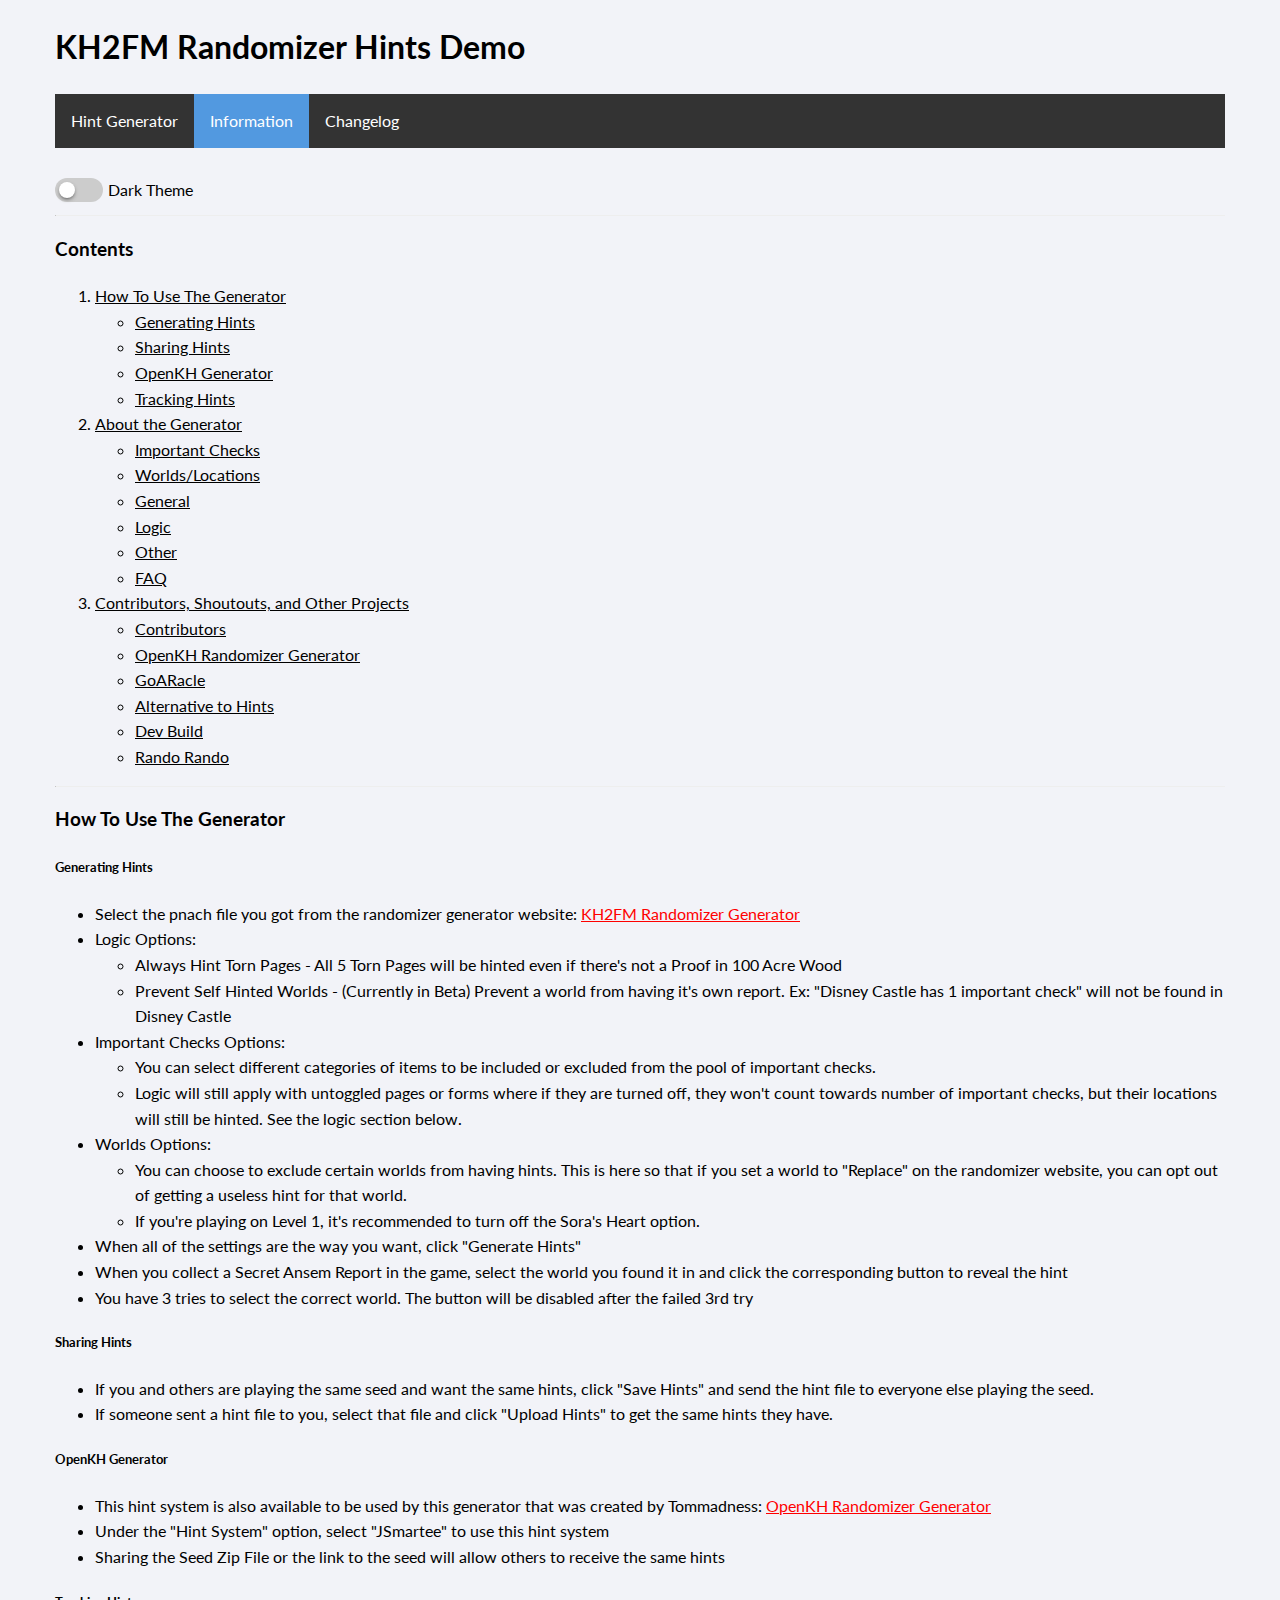
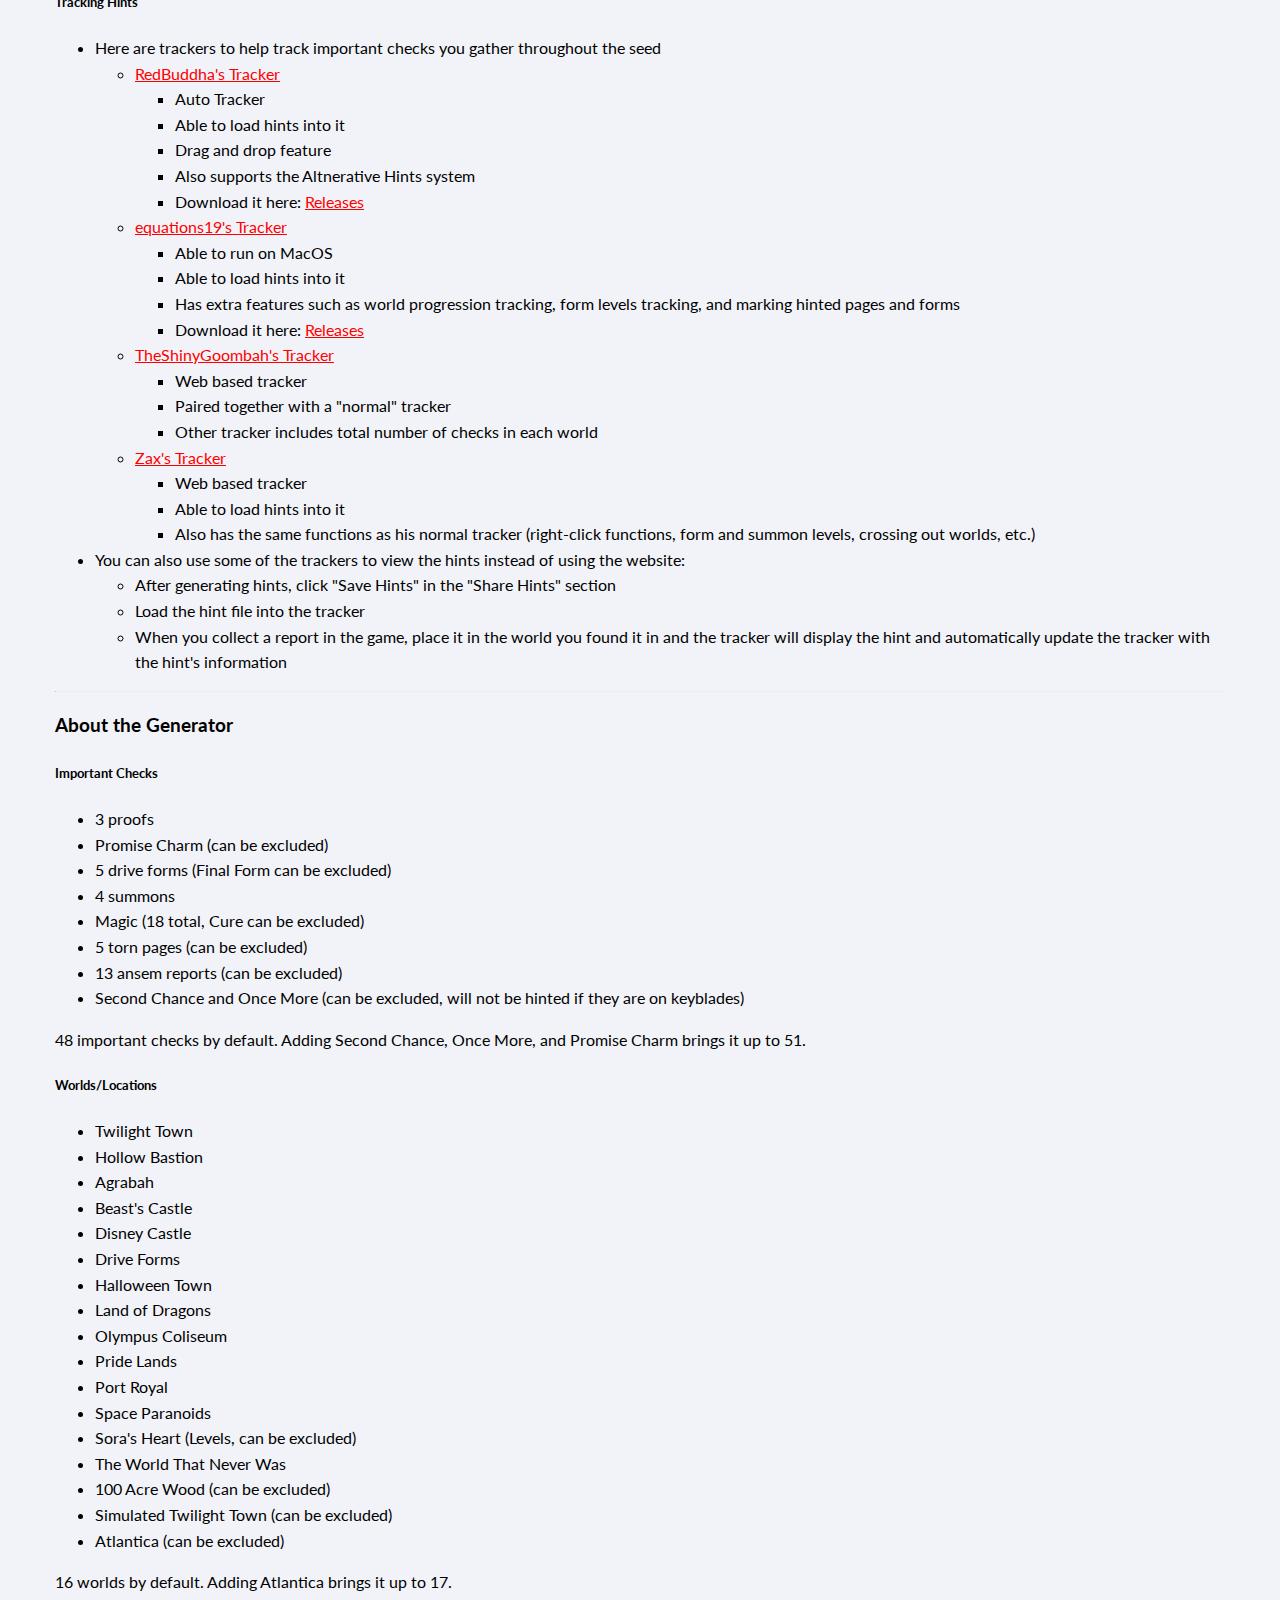
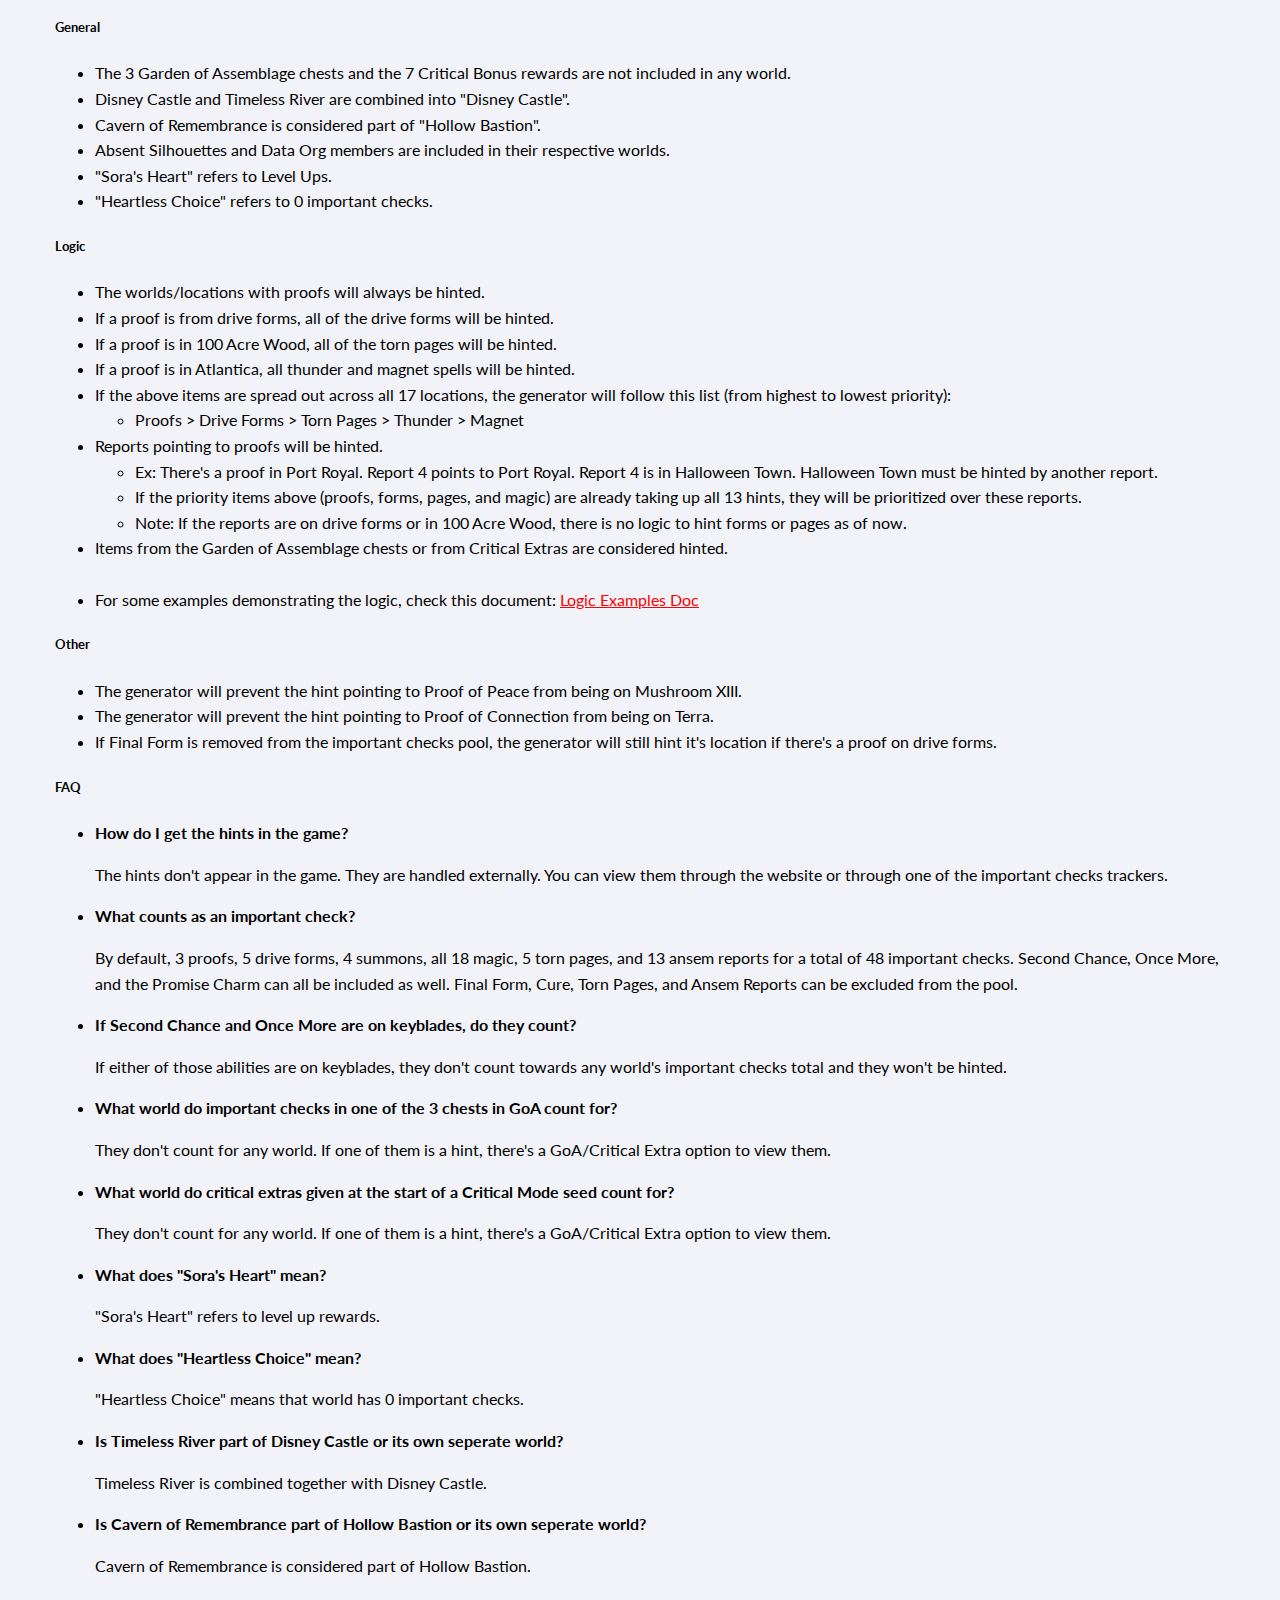
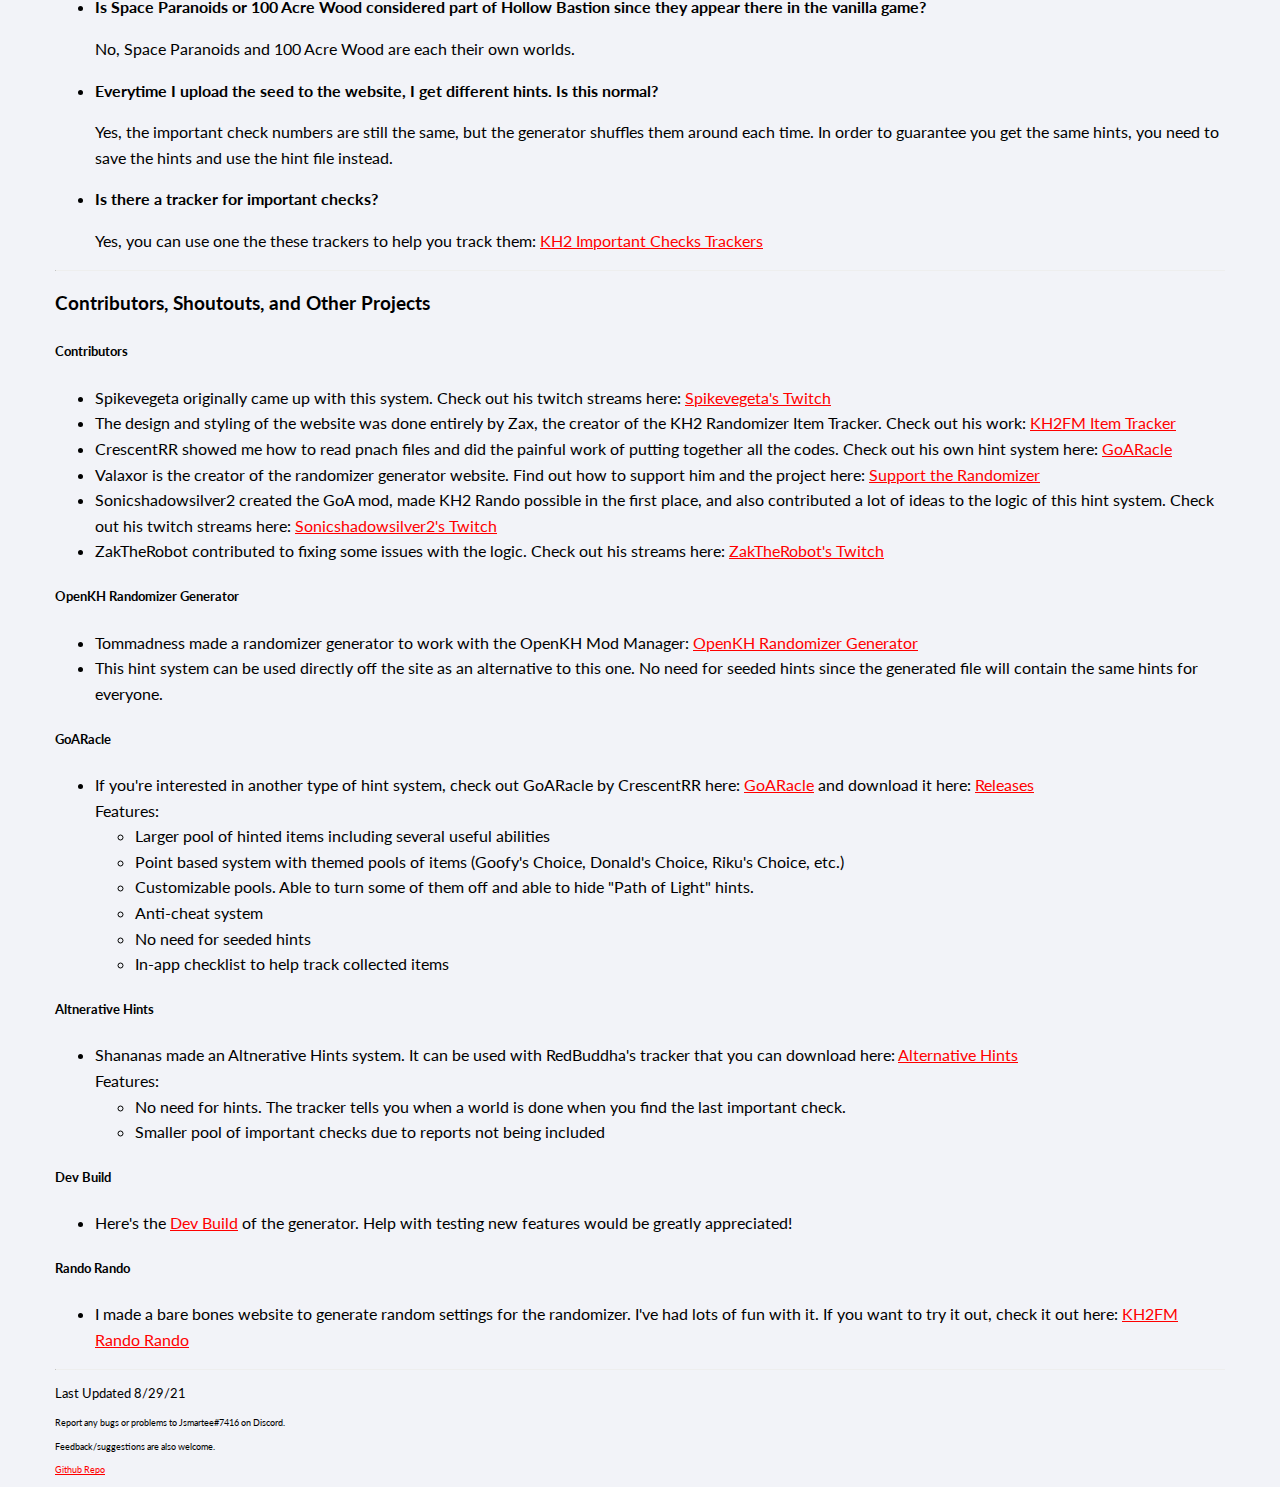
<file: info.html>
<!DOCTYPE html>
<html lang="en">
<head>
    <meta charset="UTF-8">
    <meta name="viewport" content="width=device-width, initial-scale=1.0">
    <title>KH2FMR Hints Demo | Info</title>
    <link href="https://fonts.googleapis.com/css2?family=Lato:wght@400;700&display=swap" rel="stylesheet">
    <link rel="stylesheet" href="style.css">
    <script type="text/javascript" src="js/main.js"></script>
</head>
<body onload="update()">
    <h1>KH2FM Randomizer Hints Demo</h1>
    
    <div class="nav">
        <ul>
            <li><a href="index.html">Hint Generator</a></li>
            <li><a class="active" href="info.html">Information</a></li>
            <li><a href="changelog.html">Changelog</a></li>
          </ul>
    </div>

    <br>

    <div class="row">
        <label class="switch">
            <input type="checkbox" id="theme" onclick="toggleTheme(this)">
            <span class="slider"></span>
        </label>
        <p>Dark Theme</p>
    </div>

    <hr>

    <h3>Contents</h3>
    <ol>
        <li><a href="#how_to">How To Use The Generator</a></li>
        <ul>
            <li><a href="#gen_hints">Generating Hints</a></li>
            <li><a href="#share_hints">Sharing Hints</a></li>
            <li><a href="#openKHgen">OpenKH Generator</a></li>
            <li><a href="#track_hints">Tracking Hints</a></li>
        </ul>
        <li><a href="#about">About the Generator</a></li>
        <ul>
            <li><a href="#checks">Important Checks</a></li>
            <li><a href="#worlds">Worlds/Locations</a></li>
            <li><a href="#general">General</a></li>
            <li><a href="#logic">Logic</a></li>
            <li><a href="#other">Other</a></li>
            <li><a href="#faq">FAQ</a></li>
        </ul>
        <li><a href="#projects">Contributors, Shoutouts, and Other Projects</a></li>
        <ul>
            <li><a href="#shoutouts">Contributors</a></li>
            <li><a href="#openKH">OpenKH Randomizer Generator</a></li>
            <li><a href="#goaracle">GoARacle</a></li>
            <li><a href="#alternative">Alternative to Hints</a></li>
            <li><a href="#dev">Dev Build</a></li>
            <li><a href="#rando">Rando Rando</a></li>
        </ul>
    </ol>

    <hr>

    <h3 id="how_to">How To Use The Generator</h3>

    <h5 id="gen_hints">Generating Hints</h5>
    <ul>
        <li>Select the pnach file you got from the randomizer generator website: <a href="https://randomizer.valaxor.com/">KH2FM Randomizer Generator</a></li>
        <li>Logic Options:</li>
        <ul>
            <li>Always Hint Torn Pages - All 5 Torn Pages will be hinted even if there's not a Proof in 100 Acre Wood</li>
            <li>Prevent Self Hinted Worlds - (Currently in Beta) Prevent a world from having it's own report. Ex: "Disney Castle has 1 important check" will not be found in Disney Castle</li>
        </ul>
        <li>Important Checks Options:</li>
        <ul>
            <li>You can select different categories of items to be included or excluded from the pool of important checks.</li>
            <li>Logic will still apply with untoggled pages or forms where if they are turned off, they won't count towards number of important checks, but their locations will still be hinted.
                See the logic section below.
            </li>
        </ul>
        <li>Worlds Options:</li>
        <ul>
            <li>You can choose to exclude certain worlds from having hints. This is here so that if you set a world to "Replace" on the randomizer website, you can opt out of getting a useless hint for that world.</li>
            <li>If you're playing on Level 1, it's recommended to turn off the Sora's Heart option.</li>
        </ul>
        <li>When all of the settings are the way you want, click "Generate Hints"</li>
        <li>When you collect a Secret Ansem Report in the game, select the world you found it in and click the corresponding button to reveal the hint</li>
        <li>You have 3 tries to select the correct world. The button will be disabled after the failed 3rd try</li>
    </ul>

    <h5 id="share_hints">Sharing Hints</h5>
    <ul>
        <li>If you and others are playing the same seed and want the same hints, click "Save Hints" and send the hint file to everyone else playing the seed.</li>
        <li>If someone sent a hint file to you, select that file and click "Upload Hints" to get the same hints they have.</li>
    </ul>

    <h5 id="openKHgen">OpenKH Generator</h5>
    <ul>
        <li>This hint system is also available to be used by this generator that was created by Tommadness: <a href="https://kh2-randomizer.herokuapp.com/">OpenKH Randomizer Generator</a></li>
        <li>Under the "Hint System" option, select "JSmartee" to use this hint system</li>
        <li>Sharing the Seed Zip File or the link to the seed will allow others to receive the same hints</li>
    </ul>

    <h5 id="track_hints">Tracking Hints</h5>
    <ul>
        <li>Here are trackers to help track important checks you gather throughout the seed</li>
        <ul>
            <li><a href="https://github.com/TrevorLuckey/KH2Tracker">RedBuddha's Tracker</a></li>
                <ul>
                    <li>Auto Tracker</li>
                    <li>Able to load hints into it</li>
                    <li>Drag and drop feature</li>
                    <li>Also supports the Altnerative Hints system</li>
                    <li>Download it here: <a href="https://github.com/TrevorLuckey/KH2Tracker/releases/">Releases</a></li>
                </ul>
            <li><a href="https://github.com/paulblessing/kh2-rando-tracker">equations19's Tracker</a></li>
                <ul>
                    <li>Able to run on MacOS</li>
                    <li>Able to load hints into it</li>
                    <li>Has extra features such as world progression tracking, form levels tracking, and marking hinted pages and forms</li>
                    <li>Download it here: <a href="https://github.com/paulblessing/kh2-rando-tracker/releases">Releases</a></li>
                </ul>
            <li><a href="https://shinygoombah.github.io/KH2-Rando-Tracker/">TheShinyGoombah's Tracker</a></li>
                <ul>
                    <li>Web based tracker</li>
                    <li>Paired together with a "normal" tracker</li>
                    <li>Other tracker includes total number of checks in each world</li>
                </ul>
            <li><a href="https://tracker.zaxu.xyz/next/">Zax's Tracker</a></li>
                <ul>
                    <li>Web based tracker</li>
                    <li>Able to load hints into it</li>
                    <li>Also has the same functions as his normal tracker (right-click functions, form and summon levels, crossing out worlds, etc.)</li>
                </ul>
        </ul>
        <li>You can also use some of the trackers to view the hints instead of using the website:</li>
        <ul>
            <li>After generating hints, click "Save Hints" in the "Share Hints" section</li>
            <li>Load the hint file into the tracker</li>
            <li>When you collect a report in the game, place it in the world you found it in and the tracker will display the hint and automatically update the tracker with the hint's information</li>
        </ul>
    </ul>

    <hr>

    <h3 id="about">About the Generator</h3>

    <h5 id="checks">Important Checks</h5>
    <ul>
        <li>3 proofs</li>
        <li>Promise Charm (can be excluded)</li>
        <li>5 drive forms (Final Form can be excluded)</li>
        <li>4 summons</li>
        <li>Magic (18 total, Cure can be excluded)</li>
        <li>5 torn pages (can be excluded)</li>
        <li>13 ansem reports (can be excluded)</li>
        <li>Second Chance and Once More (can be excluded, will not be hinted if they are on keyblades)</li>
    </ul>

    <p>48 important checks by default. Adding Second Chance, Once More, and Promise Charm brings it up to 51.</p>

    <h5 id="worlds">Worlds/Locations</h5>
    <ul>
        <li>Twilight Town</li>
        <li>Hollow Bastion</li>
        <li>Agrabah</li>
        <li>Beast's Castle</li>
        <li>Disney Castle</li>
        <li>Drive Forms</li>
        <li>Halloween Town</li>
        <li>Land of Dragons</li>
        <li>Olympus Coliseum</li>
        <li>Pride Lands</li>
        <li>Port Royal</li>
        <li>Space Paranoids</li>
        <li>Sora's Heart (Levels, can be excluded)</li>
        <li>The World That Never Was</li>
        <li>100 Acre Wood (can be excluded)</li>
        <li>Simulated Twilight Town (can be excluded)</li>
        <li>Atlantica (can be excluded)</li>
    </ul>

    <p>16 worlds by default. Adding Atlantica brings it up to 17.</p>

    <h5 id="general">General</h5>
    <ul>
        <li>The 3 Garden of Assemblage chests and the 7 Critical Bonus rewards are not included in any world.</li>
        <li>Disney Castle and Timeless River are combined into "Disney Castle".</li>
        <li>Cavern of Remembrance is considered part of "Hollow Bastion".</li>
        <li>Absent Silhouettes and Data Org members are included in their respective worlds.</li>
        <li>"Sora's Heart" refers to Level Ups.</li>
        <li>"Heartless Choice" refers to 0 important checks.</li>
    </ul>

    <h5 id="logic">Logic</h5>
    <ul>
        <li>The worlds/locations with proofs will always be hinted.</li>
        <li>If a proof is from drive forms, all of the drive forms will be hinted.</li>
        <li>If a proof is in 100 Acre Wood, all of the torn pages will be hinted.</li>
        <li>If a proof is in Atlantica, all thunder and magnet spells will be hinted.</li>
        <li>If the above items are spread out across all 17 locations, the generator will follow this list (from highest to lowest priority):</li>
        <ul>
            <li>Proofs > Drive Forms > Torn Pages > Thunder > Magnet</li>
        </ul>
        <li>Reports pointing to proofs will be hinted.</li>
        <ul>
            <li>Ex: There's a proof in Port Royal. Report 4 points to Port Royal. Report 4 is in Halloween Town. Halloween Town must be hinted by another report.</li>
            <li>If the priority items above (proofs, forms, pages, and magic) are already taking up all 13 hints, they will be prioritized over these reports. </li>
            <li>Note: If the reports are on drive forms or in 100 Acre Wood, there is no logic to hint forms or pages as of now.</li>
        </ul>
        <li>Items from the Garden of Assemblage chests or from Critical Extras are considered hinted.</li>
        <br>
        <li>For some examples demonstrating the logic, check this document: <a href="https://docs.google.com/document/d/1DkiWHhR_Ki1oA0lxkxAb_3BDgHtdIqVJPSt8IvFYt1g/edit?usp=sharing">Logic Examples Doc</a></li>
    </ul>

    <h5 id="other">Other</h5>
    <ul>
        <li>The generator will prevent the hint pointing to Proof of Peace from being on Mushroom XIII.</li>
        <li>The generator will prevent the hint pointing to Proof of Connection from being on Terra.</li>
        <li>If Final Form is removed from the important checks pool, the generator will still hint it's location if there's a proof on drive forms.</li>
    </ul>

    <h5 id="faq">FAQ</h5>
    <ul>
        <li><p><b>How do I get the hints in the game?</b></p>
            <p>The hints don't appear in the game. They are handled externally. You can view them through the website or through one of the important checks trackers.</p></li>

        <li><p><b>What counts as an important check?</b></p>
            <p>By default, 3 proofs, 5 drive forms, 4 summons, all 18 magic, 5 torn pages, and 13 ansem reports for a total of 48 important checks. Second Chance, Once More, and the Promise Charm can all be included as well. Final Form, Cure, Torn Pages, and Ansem Reports can be excluded from the pool.</p></li>
    
        <li><p><b>If Second Chance and Once More are on keyblades, do they count?</b></p>
            <p>If either of those abilities are on keyblades, they don't count towards any world's important checks total and they won't be hinted.</p></li>

        <li><p><b>What world do important checks in one of the 3 chests in GoA count for?</b></p>
            <p>They don't count for any world. If one of them is a hint, there's a GoA/Critical Extra option to view them.</p></li>

        <li><p><b>What world do critical extras given at the start of a Critical Mode seed count for?</b></p>
            <p>They don't count for any world. If one of them is a hint, there's a GoA/Critical Extra option to view them.</p></li>

        <li><p><b>What does "Sora's Heart" mean?</b></p>
            <p>"Sora's Heart" refers to level up rewards.</p></li>

        <li><p><b>What does "Heartless Choice" mean?</b></p>
            <p>"Heartless Choice" means that world has 0 important checks.</p></li>

        <li><p><b>Is Timeless River part of Disney Castle or its own seperate world?</b></p>
            <p>Timeless River is combined together with Disney Castle.</p></li>

        <li><p><b>Is Cavern of Remembrance part of Hollow Bastion or its own seperate world?</b></p>
            <p>Cavern of Remembrance is considered part of Hollow Bastion.</p></li>

        <li><p><b>Is Space Paranoids or 100 Acre Wood considered part of Hollow Bastion since they appear there in the vanilla game?</b></p>
            <p>No, Space Paranoids and 100 Acre Wood are each their own worlds.</p></li>

        <li><p><b>Everytime I upload the seed to the website, I get different hints. Is this normal?</b></p>
            <p>Yes, the important check numbers are still the same, but the generator shuffles them around each time. In order to guarantee you get the same hints, you need to save the hints
                and use the hint file instead.
            </p></li>

        <li><p><b>Is there a tracker for important checks?</b></p>
            <p>Yes, you can use one the these trackers to help you track them: 
                <a href="https://jsmartee.github.io/kh2fm-hints-demo/info.html#track_hints">KH2 Important Checks Trackers</a></p></li>
    </ul>

    <hr>

    <h3 id="projects">Contributors, Shoutouts, and Other Projects</h3>

    <h5 id="shoutouts">Contributors</h5>
    <ul>
        <li>Spikevegeta originally came up with this system. Check out his twitch streams here: <a href="https://www.twitch.tv/spikevegeta">Spikevegeta's Twitch</a></li>
        <li>The design and styling of the website was done entirely by Zax, the creator of the KH2 Randomizer Item Tracker. Check out his work: <a href="https://tracker.zaxu.xyz/">KH2FM Item Tracker</a></li>
        <li>CrescentRR showed me how to read pnach files and did the painful work of putting together all the codes. Check out his own hint system here: <a href="https://github.com/CrescentRR/GoARacle">GoARacle</a> </li>
        <li>Valaxor is the creator of the randomizer generator website. Find out how to support him and the project here: <a href="https://randomizer.valaxor.com/#/support">Support the Randomizer</a></li>
        <li>Sonicshadowsilver2 created the GoA mod, made KH2 Rando possible in the first place, and also contributed a lot of ideas to the logic of this hint system. Check out his twitch streams here: <a href="https://www.twitch.tv/sonicshadowsilver2">Sonicshadowsilver2's Twitch</a></li>
        <li>ZakTheRobot contributed to fixing some issues with the logic. Check out his streams here: <a href="https://www.twitch.tv/zaktherobot">ZakTheRobot's Twitch</a></li>
    </ul>

    <h5 id="openKH">OpenKH Randomizer Generator</h5>
    <ul>
        <li>Tommadness made a randomizer generator to work with the OpenKH Mod Manager: <a href="https://kh2-randomizer.herokuapp.com/">OpenKH Randomizer Generator</a></li>
        <li>This hint system can be used directly off the site as an alternative to this one. No need for seeded hints since the generated file will contain the same hints for everyone.</li>
    </ul>

    <h5 id="goaracle">GoARacle</h5>
    <ul>
        <li>If you're interested in another type of hint system, check out GoARacle by CrescentRR here: <a href="https://github.com/CrescentRR/GoARacle">GoARacle</a> and download it here: <a href="https://github.com/CrescentRR/GoARacle/releases">Releases</a> <br>
            Features:</li>
            <ul>
                <li>Larger pool of hinted items including several useful abilities</li>
                <li>Point based system with themed pools of items (Goofy's Choice, Donald's Choice, Riku's Choice, etc.)</li>
                <li>Customizable pools. Able to turn some of them off and able to hide "Path of Light" hints.</li>
                <li>Anti-cheat system</li>
                <li>No need for seeded hints</li>
                <li>In-app checklist to help track collected items</li>
            </ul>
    </ul>

    <h5 id="alternative">Altnerative Hints</h5>
    <ul>
        <li>Shananas made an Altnerative Hints system. It can be used with RedBuddha's tracker that you can download here: <a href="https://github.com/TrevorLuckey/KH2Tracker/releases/">Alternative Hints</a> <br>
        Features:</li>
            <ul>
                <li>No need for hints. The tracker tells you when a world is done when you find the last important check.</li>
                <li>Smaller pool of important checks due to reports not being included</li>
            </ul>
    </ul>

    <h5 id="dev">Dev Build</h5>
    <ul>
        <li>Here's the <a href="https://jsmartee.github.io/kh2fm-hints-demo-dev/">Dev Build</a> of the generator. Help with testing new features would be greatly appreciated!</li>
    </ul>

    <h5 id="rando">Rando Rando</h5>
    <ul>
        <li>I made a bare bones website to generate random settings for the randomizer. I've had lots of fun with it. If you want to try it out, check it out here: <a href="https://jsmartee.github.io/2fm-rando-rando/">KH2FM Rando Rando</a></li>
    </ul>

    <hr>

    <footer>
        <p class="update"></p>
        <p>Report any bugs or problems to Jsmartee#7416 on Discord.</p>
        <p>Feedback/suggestions are also welcome.</p>
        <p><a href="https://github.com/Jsmartee/kh2fm-hints-demo">Github Repo</a></p>
    </footer>

    <script type="text/javascript" src="js/theme.js"></script>
</body>
</html>
</file>
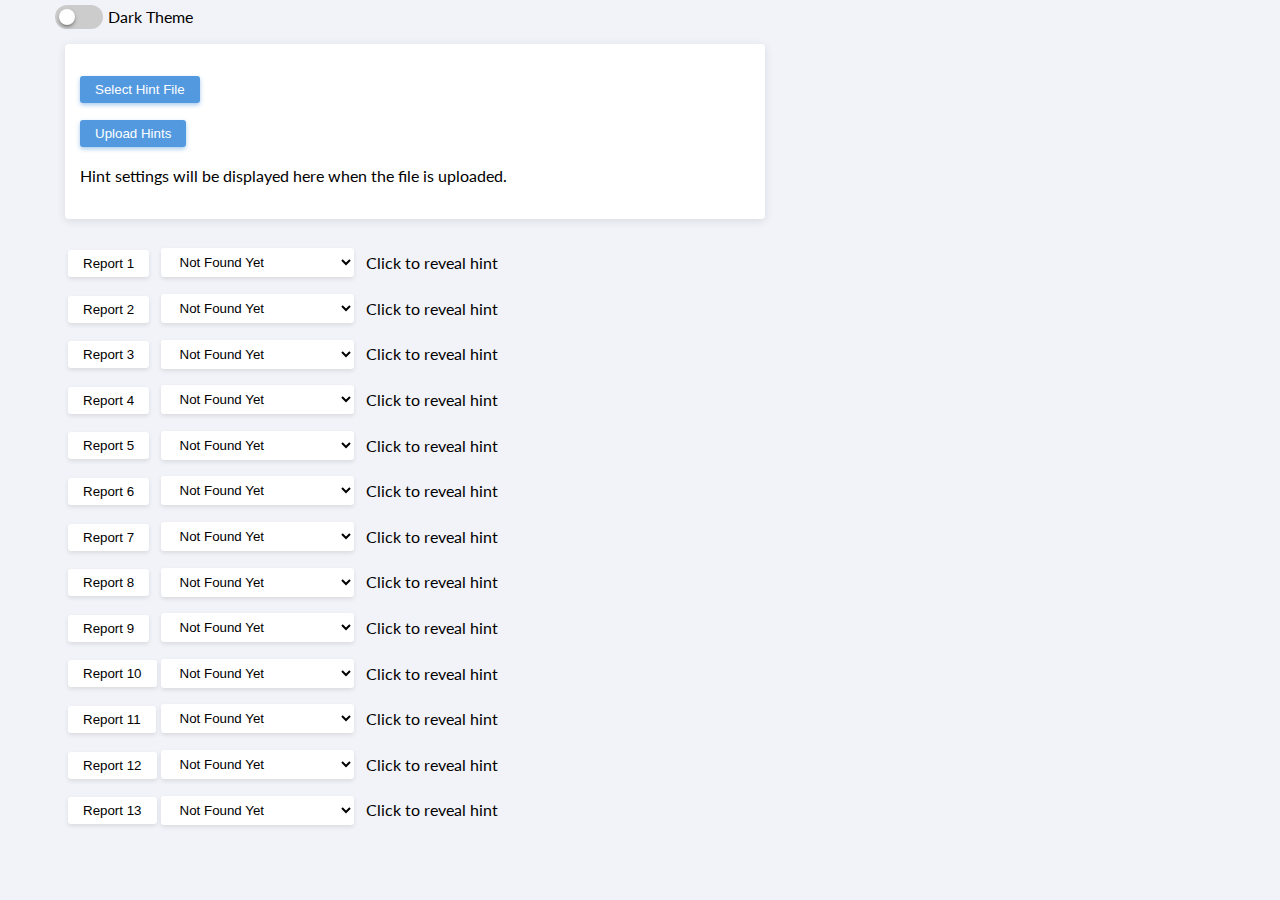
<file: popout.html>
<!DOCTYPE html>
<html lang="en">
<head>
    <meta charset="UTF-8">
    <meta name="viewport" content="width=device-width, initial-scale=1.0">
    <title>KH2FMR Hints Demo</title>
    <link href="https://fonts.googleapis.com/css2?family=Lato:wght@400;700&display=swap" rel="stylesheet">
    <link rel="stylesheet" href="style.css">
    <script type="text/javascript" src="js/main.js"></script>
    <script type="text/javascript" src="js/logic.js"></script>
    <script type="text/javascript" src="js/csv.js"></script>
    <script type="text/javascript" src="js/codes.js"></script>
    <script type="text/javascript" src="js/FileSaver.js"></script>
</head>
<body onload="start()">

    <div class="row">
        <label class="switch">
            <input type="checkbox" id="theme" onclick="toggleTheme(this)">
            <span class="slider"></span>
        </label>
        <p>Dark Theme</p>
    </div>

    <div class="gen">
        <p>
        <button onclick="load(this)">Select Hint File</button>
        <input style="display: none" type="file" id="textFileInput" onchange="handleFiles(this, this.files)" accept=".hint">
        <span style="margin-left: 5px"></span>
        </p>
        <p><button id="popout-upload-btn" onclick="uploadHints(this.id)">Upload Hints</button></p>
    
        <p id="hintSettings">Hint settings will be displayed here when the file is uploaded.</p>
    </div>

    <div id="table">
        <table>
            <tr>
                <td>
                    <button id="1" onclick="reveal(this.id)">Report 1</button>
                </td>
                <td>
                    <select id="report-1-location">
                        <option value="Not Found Yet">Not Found Yet</option>
                        <option value="Twilight Town">Twilight Town</option>
                        <option value="Hollow Bastion">Hollow Bastion</option>
                        <option value="Agrabah">Agrabah</option>
                        <option value="Beast's Castle">Beast's Castle</option>
                        <option value="Disney Castle">Disney Castle</option>
                        <option value="Drive Forms">Drive Forms</option>
                        <option value="Halloween Town">Halloween Town</option>
                        <option value="Land of Dragons">Land of Dragons</option>
                        <option value="Sora's Heart">Levels</option>
                        <option value="Olympus Coliseum">Olympus Coliseum</option>
                        <option value="Port Royal">Port Royal</option>
                        <option value="Pride Lands">Pride Lands</option>
                        <option value="Space Paranoids">Space Paranoids</option>
                        <option value="The World That Never Was">TWTNW</option>
                        <option value="Free">GoA/Critical Extra</option>
                        <option value="Simulated Twilight Town">Simulated Twilight Town</option>
                        <option value="100 Acre Wood">100 Acre Wood</option>
                        <option value="Atlantica">Atlantica</option>
                    </select>
                </td>
                <td>
                    <p id="report-1">Click to reveal hint</p>
                </td>
            </tr>
            <tr>
                <td>
                    <button id="2" onclick="reveal(this.id)">Report 2</button>
                </td>
                <td>
                    <select id="report-2-location">
                        <option value="Not Found Yet">Not Found Yet</option>
                        <option value="Twilight Town">Twilight Town</option>
                        <option value="Hollow Bastion">Hollow Bastion</option>
                        <option value="Agrabah">Agrabah</option>
                        <option value="Beast's Castle">Beast's Castle</option>
                        <option value="Disney Castle">Disney Castle</option>
                        <option value="Drive Forms">Drive Forms</option>
                        <option value="Halloween Town">Halloween Town</option>
                        <option value="Land of Dragons">Land of Dragons</option>
                        <option value="Sora's Heart">Levels</option>
                        <option value="Olympus Coliseum">Olympus Coliseum</option>
                        <option value="Port Royal">Port Royal</option>
                        <option value="Pride Lands">Pride Lands</option>
                        <option value="Space Paranoids">Space Paranoids</option>
                        <option value="The World That Never Was">TWTNW</option>
                        <option value="Free">GoA/Critical Extra</option>
                        <option value="Simulated Twilight Town">Simulated Twilight Town</option>
                        <option value="100 Acre Wood">100 Acre Wood</option>
                        <option value="Atlantica">Atlantica</option>
                    </select>
                </td>
                <td>
                    <p id="report-2">Click to reveal hint</p>
                </td>
            </tr>
            <tr>
                <td>
                    <button id="3" onclick="reveal(this.id)">Report 3</button>
                </td>
                <td>
                    <select id="report-3-location">
                        <option value="Not Found Yet">Not Found Yet</option>
                        <option value="Twilight Town">Twilight Town</option>
                        <option value="Hollow Bastion">Hollow Bastion</option>
                        <option value="Agrabah">Agrabah</option>
                        <option value="Beast's Castle">Beast's Castle</option>
                        <option value="Disney Castle">Disney Castle</option>
                        <option value="Drive Forms">Drive Forms</option>
                        <option value="Halloween Town">Halloween Town</option>
                        <option value="Land of Dragons">Land of Dragons</option>
                        <option value="Sora's Heart">Levels</option>
                        <option value="Olympus Coliseum">Olympus Coliseum</option>
                        <option value="Port Royal">Port Royal</option>
                        <option value="Pride Lands">Pride Lands</option>
                        <option value="Space Paranoids">Space Paranoids</option>
                        <option value="The World That Never Was">TWTNW</option>
                        <option value="Free">GoA/Critical Extra</option>
                        <option value="Simulated Twilight Town">Simulated Twilight Town</option>
                        <option value="100 Acre Wood">100 Acre Wood</option>
                        <option value="Atlantica">Atlantica</option>
                    </select>
                </td>
                <td>
                    <p id="report-3">Click to reveal hint</p>
                </td>
            </tr>
            <tr>
                <td>
                    <button id="4" onclick="reveal(this.id)">Report 4</button>
                </td>
                <td>
                    <select id="report-4-location">
                        <option value="Not Found Yet">Not Found Yet</option>
                        <option value="Twilight Town">Twilight Town</option>
                        <option value="Hollow Bastion">Hollow Bastion</option>
                        <option value="Agrabah">Agrabah</option>
                        <option value="Beast's Castle">Beast's Castle</option>
                        <option value="Disney Castle">Disney Castle</option>
                        <option value="Drive Forms">Drive Forms</option>
                        <option value="Halloween Town">Halloween Town</option>
                        <option value="Land of Dragons">Land of Dragons</option>
                        <option value="Sora's Heart">Levels</option>
                        <option value="Olympus Coliseum">Olympus Coliseum</option>
                        <option value="Port Royal">Port Royal</option>
                        <option value="Pride Lands">Pride Lands</option>
                        <option value="Space Paranoids">Space Paranoids</option>
                        <option value="The World That Never Was">TWTNW</option>
                        <option value="Free">GoA/Critical Extra</option>
                        <option value="Simulated Twilight Town">Simulated Twilight Town</option>
                        <option value="100 Acre Wood">100 Acre Wood</option>
                        <option value="Atlantica">Atlantica</option>
                    </select>
                </td>
                <td>
                    <p id="report-4">Click to reveal hint</p>
                </td>
            </tr>
            <tr>
                <td>
                    <button id="5" onclick="reveal(this.id)">Report 5</button>
                </td>
                <td>
                    <select id="report-5-location">
                        <option value="Not Found Yet">Not Found Yet</option>
                        <option value="Twilight Town">Twilight Town</option>
                        <option value="Hollow Bastion">Hollow Bastion</option>
                        <option value="Agrabah">Agrabah</option>
                        <option value="Beast's Castle">Beast's Castle</option>
                        <option value="Disney Castle">Disney Castle</option>
                        <option value="Drive Forms">Drive Forms</option>
                        <option value="Halloween Town">Halloween Town</option>
                        <option value="Land of Dragons">Land of Dragons</option>
                        <option value="Sora's Heart">Levels</option>
                        <option value="Olympus Coliseum">Olympus Coliseum</option>
                        <option value="Port Royal">Port Royal</option>
                        <option value="Pride Lands">Pride Lands</option>
                        <option value="Space Paranoids">Space Paranoids</option>
                        <option value="The World That Never Was">TWTNW</option>
                        <option value="Free">GoA/Critical Extra</option>
                        <option value="Simulated Twilight Town">Simulated Twilight Town</option>
                        <option value="100 Acre Wood">100 Acre Wood</option>
                        <option value="Atlantica">Atlantica</option>
                    </select>
                </td>
                <td>
                    <p id="report-5">Click to reveal hint</p>
                </td>
            </tr>
            <tr>
                <td>
                    <button id="6" onclick="reveal(this.id)">Report 6</button>
                </td>
                <td>
                    <select id="report-6-location">
                        <option value="Not Found Yet">Not Found Yet</option>
                        <option value="Twilight Town">Twilight Town</option>
                        <option value="Hollow Bastion">Hollow Bastion</option>
                        <option value="Agrabah">Agrabah</option>
                        <option value="Beast's Castle">Beast's Castle</option>
                        <option value="Disney Castle">Disney Castle</option>
                        <option value="Drive Forms">Drive Forms</option>
                        <option value="Halloween Town">Halloween Town</option>
                        <option value="Land of Dragons">Land of Dragons</option>
                        <option value="Sora's Heart">Levels</option>
                        <option value="Olympus Coliseum">Olympus Coliseum</option>
                        <option value="Port Royal">Port Royal</option>
                        <option value="Pride Lands">Pride Lands</option>
                        <option value="Space Paranoids">Space Paranoids</option>
                        <option value="The World That Never Was">TWTNW</option>
                        <option value="Free">GoA/Critical Extra</option>
                        <option value="Simulated Twilight Town">Simulated Twilight Town</option>
                        <option value="100 Acre Wood">100 Acre Wood</option>
                        <option value="Atlantica">Atlantica</option>
                    </select>
                </td>
                <td>
                    <p id="report-6">Click to reveal hint</p>
                </td>
            </tr>
            <tr>
                <td>
                    <button id="7" onclick="reveal(this.id)">Report 7</button>
                </td>
                <td>
                    <select id="report-7-location">
                        <option value="Not Found Yet">Not Found Yet</option>
                        <option value="Twilight Town">Twilight Town</option>
                        <option value="Hollow Bastion">Hollow Bastion</option>
                        <option value="Agrabah">Agrabah</option>
                        <option value="Beast's Castle">Beast's Castle</option>
                        <option value="Disney Castle">Disney Castle</option>
                        <option value="Drive Forms">Drive Forms</option>
                        <option value="Halloween Town">Halloween Town</option>
                        <option value="Land of Dragons">Land of Dragons</option>
                        <option value="Sora's Heart">Levels</option>
                        <option value="Olympus Coliseum">Olympus Coliseum</option>
                        <option value="Port Royal">Port Royal</option>
                        <option value="Pride Lands">Pride Lands</option>
                        <option value="Space Paranoids">Space Paranoids</option>
                        <option value="The World That Never Was">TWTNW</option>
                        <option value="Free">GoA/Critical Extra</option>
                        <option value="Simulated Twilight Town">Simulated Twilight Town</option>
                        <option value="100 Acre Wood">100 Acre Wood</option>
                        <option value="Atlantica">Atlantica</option>
                    </select>
                </td>
                <td>
                    <p id="report-7">Click to reveal hint</p>
                </td>
            </tr>
            <tr>
                <td>
                    <button id="8" onclick="reveal(this.id)">Report 8</button>
                </td>
                <td>
                    <select id="report-8-location">
                        <option value="Not Found Yet">Not Found Yet</option>
                        <option value="Twilight Town">Twilight Town</option>
                        <option value="Hollow Bastion">Hollow Bastion</option>
                        <option value="Agrabah">Agrabah</option>
                        <option value="Beast's Castle">Beast's Castle</option>
                        <option value="Disney Castle">Disney Castle</option>
                        <option value="Drive Forms">Drive Forms</option>
                        <option value="Halloween Town">Halloween Town</option>
                        <option value="Land of Dragons">Land of Dragons</option>
                        <option value="Sora's Heart">Levels</option>
                        <option value="Olympus Coliseum">Olympus Coliseum</option>
                        <option value="Port Royal">Port Royal</option>
                        <option value="Pride Lands">Pride Lands</option>
                        <option value="Space Paranoids">Space Paranoids</option>
                        <option value="The World That Never Was">TWTNW</option>
                        <option value="Free">GoA/Critical Extra</option>
                        <option value="Simulated Twilight Town">Simulated Twilight Town</option>
                        <option value="100 Acre Wood">100 Acre Wood</option>
                        <option value="Atlantica">Atlantica</option>
                    </select>
                </td>
                <td>
                    <p id="report-8">Click to reveal hint</p>
                </td>
            </tr>
            <tr>
                <td>
                    <button id="9" onclick="reveal(this.id)">Report 9</button>
                </td>
                <td>
                    <select id="report-9-location">
                        <option value="Not Found Yet">Not Found Yet</option>
                        <option value="Twilight Town">Twilight Town</option>
                        <option value="Hollow Bastion">Hollow Bastion</option>
                        <option value="Agrabah">Agrabah</option>
                        <option value="Beast's Castle">Beast's Castle</option>
                        <option value="Disney Castle">Disney Castle</option>
                        <option value="Drive Forms">Drive Forms</option>
                        <option value="Halloween Town">Halloween Town</option>
                        <option value="Land of Dragons">Land of Dragons</option>
                        <option value="Sora's Heart">Levels</option>
                        <option value="Olympus Coliseum">Olympus Coliseum</option>
                        <option value="Port Royal">Port Royal</option>
                        <option value="Pride Lands">Pride Lands</option>
                        <option value="Space Paranoids">Space Paranoids</option>
                        <option value="The World That Never Was">TWTNW</option>
                        <option value="Free">GoA/Critical Extra</option>
                        <option value="Simulated Twilight Town">Simulated Twilight Town</option>
                        <option value="100 Acre Wood">100 Acre Wood</option>
                        <option value="Atlantica">Atlantica</option>
                    </select>
                </td>
                <td>
                    <p id="report-9">Click to reveal hint</p>
                </td>
            </tr>
            <tr>
                <td>
                    <button id="10" onclick="reveal(this.id)">Report 10</button>
                </td>
                <td>
                    <select id="report-10-location">
                        <option value="Not Found Yet">Not Found Yet</option>
                        <option value="Twilight Town">Twilight Town</option>
                        <option value="Hollow Bastion">Hollow Bastion</option>
                        <option value="Agrabah">Agrabah</option>
                        <option value="Beast's Castle">Beast's Castle</option>
                        <option value="Disney Castle">Disney Castle</option>
                        <option value="Drive Forms">Drive Forms</option>
                        <option value="Halloween Town">Halloween Town</option>
                        <option value="Land of Dragons">Land of Dragons</option>
                        <option value="Sora's Heart">Levels</option>
                        <option value="Olympus Coliseum">Olympus Coliseum</option>
                        <option value="Port Royal">Port Royal</option>
                        <option value="Pride Lands">Pride Lands</option>
                        <option value="Space Paranoids">Space Paranoids</option>
                        <option value="The World That Never Was">TWTNW</option>
                        <option value="Free">GoA/Critical Extra</option>
                        <option value="Simulated Twilight Town">Simulated Twilight Town</option>
                        <option value="100 Acre Wood">100 Acre Wood</option>
                        <option value="Atlantica">Atlantica</option>
                    </select>
                </td>
                <td>
                    <p id="report-10">Click to reveal hint</p>
                </td>
            </tr>
            <tr>
                <td>
                    <button id="11" onclick="reveal(this.id)">Report 11</button>
                </td>
                <td>
                    <select id="report-11-location">
                        <option value="Not Found Yet">Not Found Yet</option>
                        <option value="Twilight Town">Twilight Town</option>
                        <option value="Hollow Bastion">Hollow Bastion</option>
                        <option value="Agrabah">Agrabah</option>
                        <option value="Beast's Castle">Beast's Castle</option>
                        <option value="Disney Castle">Disney Castle</option>
                        <option value="Drive Forms">Drive Forms</option>
                        <option value="Halloween Town">Halloween Town</option>
                        <option value="Land of Dragons">Land of Dragons</option>
                        <option value="Sora's Heart">Levels</option>
                        <option value="Olympus Coliseum">Olympus Coliseum</option>
                        <option value="Port Royal">Port Royal</option>
                        <option value="Pride Lands">Pride Lands</option>
                        <option value="Space Paranoids">Space Paranoids</option>
                        <option value="The World That Never Was">TWTNW</option>
                        <option value="Free">GoA/Critical Extra</option>
                        <option value="Simulated Twilight Town">Simulated Twilight Town</option>
                        <option value="100 Acre Wood">100 Acre Wood</option>
                        <option value="Atlantica">Atlantica</option>
                    </select>
                </td>
                <td>
                    <p id="report-11">Click to reveal hint</p>
                </td>
            </tr>
            <tr>
                <td>
                    <button id="12" onclick="reveal(this.id)">Report 12</button>
                </td>
                <td>
                    <select id="report-12-location">
                        <option value="Not Found Yet">Not Found Yet</option>
                        <option value="Twilight Town">Twilight Town</option>
                        <option value="Hollow Bastion">Hollow Bastion</option>
                        <option value="Agrabah">Agrabah</option>
                        <option value="Beast's Castle">Beast's Castle</option>
                        <option value="Disney Castle">Disney Castle</option>
                        <option value="Drive Forms">Drive Forms</option>
                        <option value="Halloween Town">Halloween Town</option>
                        <option value="Land of Dragons">Land of Dragons</option>
                        <option value="Sora's Heart">Levels</option>
                        <option value="Olympus Coliseum">Olympus Coliseum</option>
                        <option value="Port Royal">Port Royal</option>
                        <option value="Pride Lands">Pride Lands</option>
                        <option value="Space Paranoids">Space Paranoids</option>
                        <option value="The World That Never Was">TWTNW</option>
                        <option value="Free">GoA/Critical Extra</option>
                        <option value="Simulated Twilight Town">Simulated Twilight Town</option>
                        <option value="100 Acre Wood">100 Acre Wood</option>
                        <option value="Atlantica">Atlantica</option>
                    </select>
                </td>
                <td>
                    <p id="report-12">Click to reveal hint</p>
                </td>
            </tr>
            <tr>
                <td>
                    <button id="13" onclick="reveal(this.id)">Report 13</button>
                </td>
                <td>
                    <select id="report-13-location">
                        <option value="Not Found Yet">Not Found Yet</option>
                        <option value="Twilight Town">Twilight Town</option>
                        <option value="Hollow Bastion">Hollow Bastion</option>
                        <option value="Agrabah">Agrabah</option>
                        <option value="Beast's Castle">Beast's Castle</option>
                        <option value="Disney Castle">Disney Castle</option>
                        <option value="Drive Forms">Drive Forms</option>
                        <option value="Halloween Town">Halloween Town</option>
                        <option value="Land of Dragons">Land of Dragons</option>
                        <option value="Sora's Heart">Levels</option>
                        <option value="Olympus Coliseum">Olympus Coliseum</option>
                        <option value="Port Royal">Port Royal</option>
                        <option value="Pride Lands">Pride Lands</option>
                        <option value="Space Paranoids">Space Paranoids</option>
                        <option value="The World That Never Was">TWTNW</option>
                        <option value="Free">GoA/Critical Extra</option>
                        <option value="Simulated Twilight Town">Simulated Twilight Town</option>
                        <option value="100 Acre Wood">100 Acre Wood</option>
                        <option value="Atlantica">Atlantica</option>
                    </select>
                </td>
                <td>
                    <p id="report-13">Click to reveal hint</p>
                </td>
            </tr>
        </table>
    </div>

    <script type="text/javascript" src="js/theme.js"></script>
</body>
</html>
</file>
<file: style.css>
* {
    box-sizing: border-box;
}

body {
    background-color: #f2f3f8;
    color: black;
    font-family: Lato, Arial, Helvetica, sans-serif;
    line-height: 1.6;
    padding: 0 15px;
    margin: 0 auto;
    max-width: 1200px;
}

#heading {
    font-size: large;
    font-weight: bolder;
}

section {
    display: flex;
    justify-content: center;
    flex-wrap: wrap;
}

.gen {
    flex: 1;
    margin: 10px;
    padding: 15px;
    min-width: 400px;
    max-width: 700px;
    background-color: white;
    border-radius: 4px;
    box-shadow: 0 2px 10px rgba(0, 0, 0, 0.1);
}

.gen h3 {
    background-color: #052f5f;
    color: white;
    padding: 4px 10px;
    margin-top: 0;
    border-radius: 3px;
}

button {
    border-radius: 3px;
    padding: 6px 15px;
    border: 0;
    background-color: white;
    color: black;
    box-shadow: 0 2px 4px rgba(0, 0, 0, 0.1);
    transition: background-color 0.2s, color 0.2s, transform 0.2s;
}

select {
    border-radius: 3px;
    padding: 6px 15px;
    border: 0;
    background-color: white;
    color: black;
    box-shadow: 0 2px 4px rgba(0, 0, 0, 0.1);
    transition: background-color 0.2s, color 0.2s, transform 0.2s;
}

button:hover {
    background-color: hsl(0, 0%, 97%);
    cursor: pointer;
    transform: translateY(-2px);
}

.gen button, #popout-btn {
    background-color: hsl(210, 70%, 60%);
    color: white;
    box-shadow: 0 2px 4px hsla(210, 70%, 60%, 0.5);
}

.gen button:hover, #popout-btn:hover {
    background-color: hsl(210, 70%, 54%);
}

button.success {
    background-color: hsl(120, 100%, 72.5%);
    color: black;
    box-shadow: 0 2px 4px hsla(120, 100%, 72.5%, 0.4);
}

button.success:hover {
    background-color: hsl(120, 100%, 83%);
}

#info, #hide {
    display: none;
}

#confirmShare {
    margin-bottom: 0;
}

hr {
    border-top: 0;
}

.row {
    display: flex;
    align-items: center;
}

.row p {
    margin: 0.25em 0;
}

.switch {
    display: inline-block;
    width: 3em;
    height: 1.5em;
    flex-shrink: 0;
    margin-right: 5px;
}

.switch input {
    display: none;
}

.slider {
    display: flex;
    align-items: center;

    height: 100%;
    padding-left: 0.25em;

    background-color: #ccc;
    border-radius: 1em;

    cursor: pointer;
    transition: background-color 0.2s;
}

input:checked + .slider {
    background-color: #5299e0;
}

.slider::before {
    height: 1em;
    width: 1em;

    background-color: white;
    border-radius: 50%;
    box-shadow: 0 2px 5px -2px black;
    content: "";

    transition: margin-left 0.2s;
}

input:checked + .slider::before {
    margin-left: 1.5em;
}

#table {
  padding: 10px;
}

#table p {
  margin: 0.5em;
}

footer {
    font-size: xx-small;
}

footer .update {
    font-size: small;
}

.confirm {
    font-weight: bold;
}

a:link {
    color: red;
}

a:visited {
    color: green;
}

.nav ul {
    list-style-type: none;
    margin: 0;
    padding: 0;
    overflow: hidden;
    background-color: #333;
}
  
.nav li {
    float: left;
}
  
.nav li a {
    display: block;
    color: white;
    text-align: center;
    padding: 14px 16px;
    text-decoration: none;
}
  
.nav li a:hover:not(.active) {
    background-color: #111;
}
  
.nav .active {
    background-color: hsl(210, 70%, 60%);
}

ol li a:link {
      color: black;
}

ol li a:visited {
    color: black;
}

ol li a:hover {
    color: hsl(210, 70%, 54%);
}

@media screen and (max-width: 450px) {
    section {
        flex-direction: column;
        align-items: center;
    }

    .gen {
        min-width: initial;
    }
}

/* Dark Theme */

:root[theme="dark"] body {
    background-color: #212121;
    color: white;
}

:root[theme="dark"] .gen {
    background-color: #333;
    box-shadow: 0 2px 10px rgba(0, 0, 0, 0.2);
}

:root[theme="dark"] .gen h3 {
    background-color: hsl(210, 90%, 80%);
    color: #202020;
}

:root[theme="dark"] a:link {
    color: hsl(0, 90%, 72%);
}

:root[theme="dark"] a:visited {
    color: hsl(140, 45%, 65%);
}

:root[theme="dark"] table button {
    background-color: #464646;
    color: white;
    box-shadow: 0 2px 4px rgba(0, 0, 0, 0.2);
}

:root[theme="dark"] table select {
    background-color: #464646;
    color: white;
    box-shadow: 0 2px 4px rgba(0, 0, 0, 0.2);
}

:root[theme="dark"] table button:hover {
    background-color: #333;
}

:root[theme="dark"] .gen button {
    box-shadow: 0 2px 4px hsla(210, 70%, 60%, 0.25);
}

:root[theme="dark"] button.success {
    background-color: hsl(140, 65%, 65%);
    color: black;
    box-shadow: 0 2px 4px hsla(140, 65%, 65%, 0.25);
}

:root[theme="dark"] button.success:hover {
    background-color: hsl(140, 65%, 72%);
}

:root[theme="dark"] .nav li a {
    display: block;
    color: white;
    text-align: center;
    padding: 14px 16px;
    text-decoration: none;
}

:root[theme="dark"] ol a:link {
    color: white;
}

:root[theme="dark"] ol a:visited {
    color: white;
}

:root[theme="dark"] ol li a:hover {
    color: hsl(210, 70%, 54%);
}
</file>
